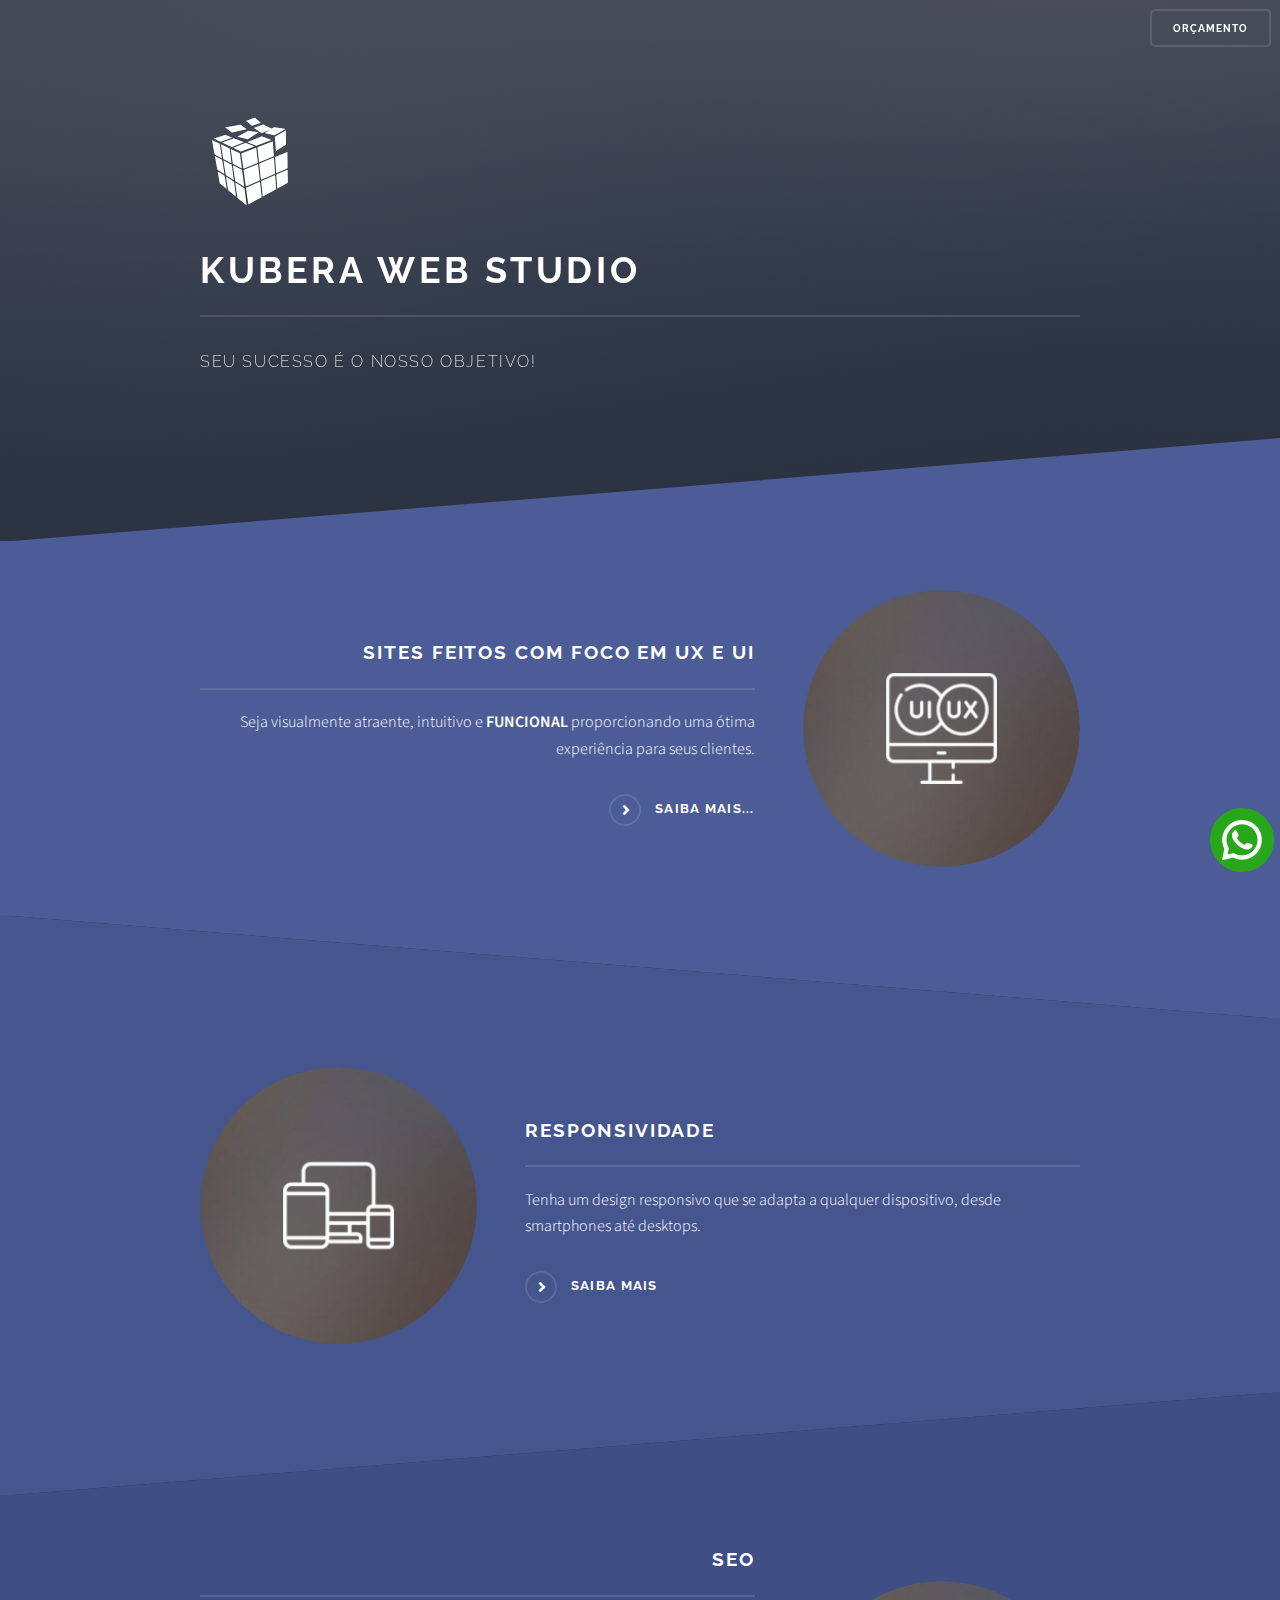
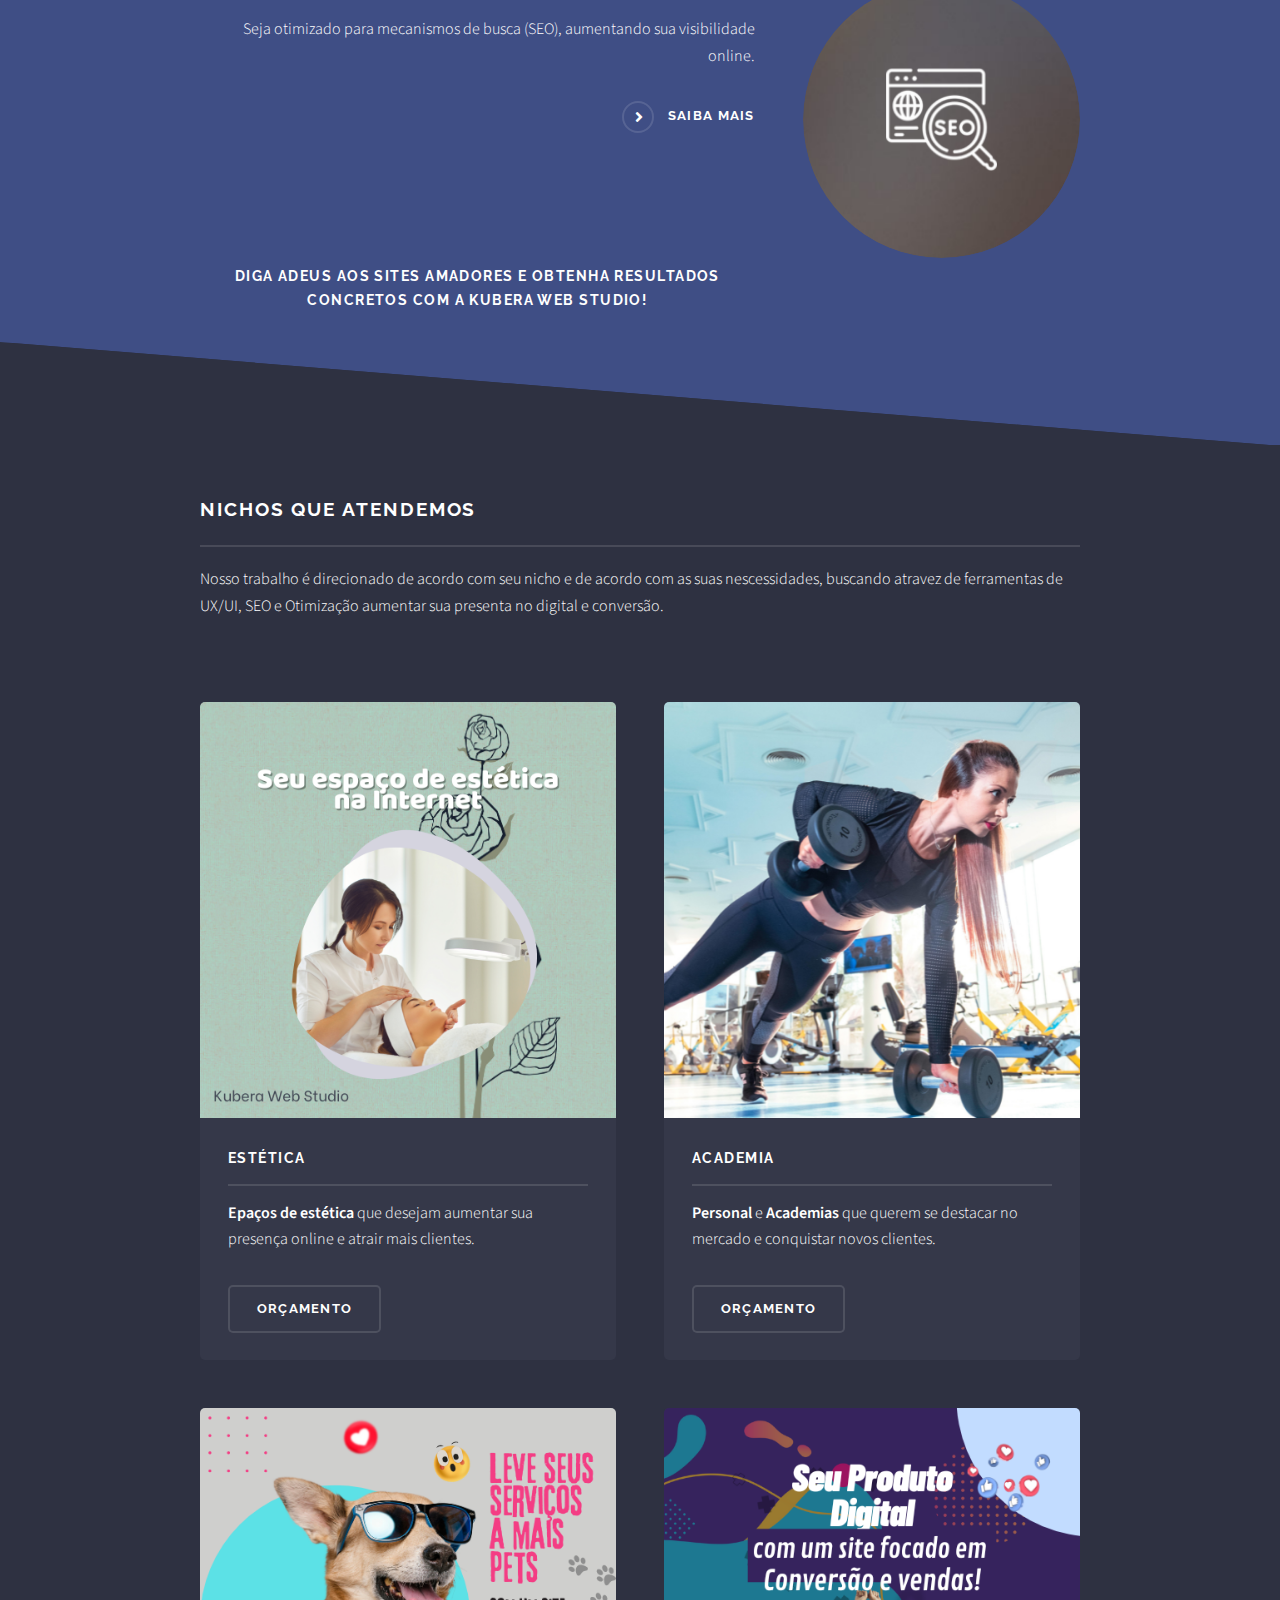
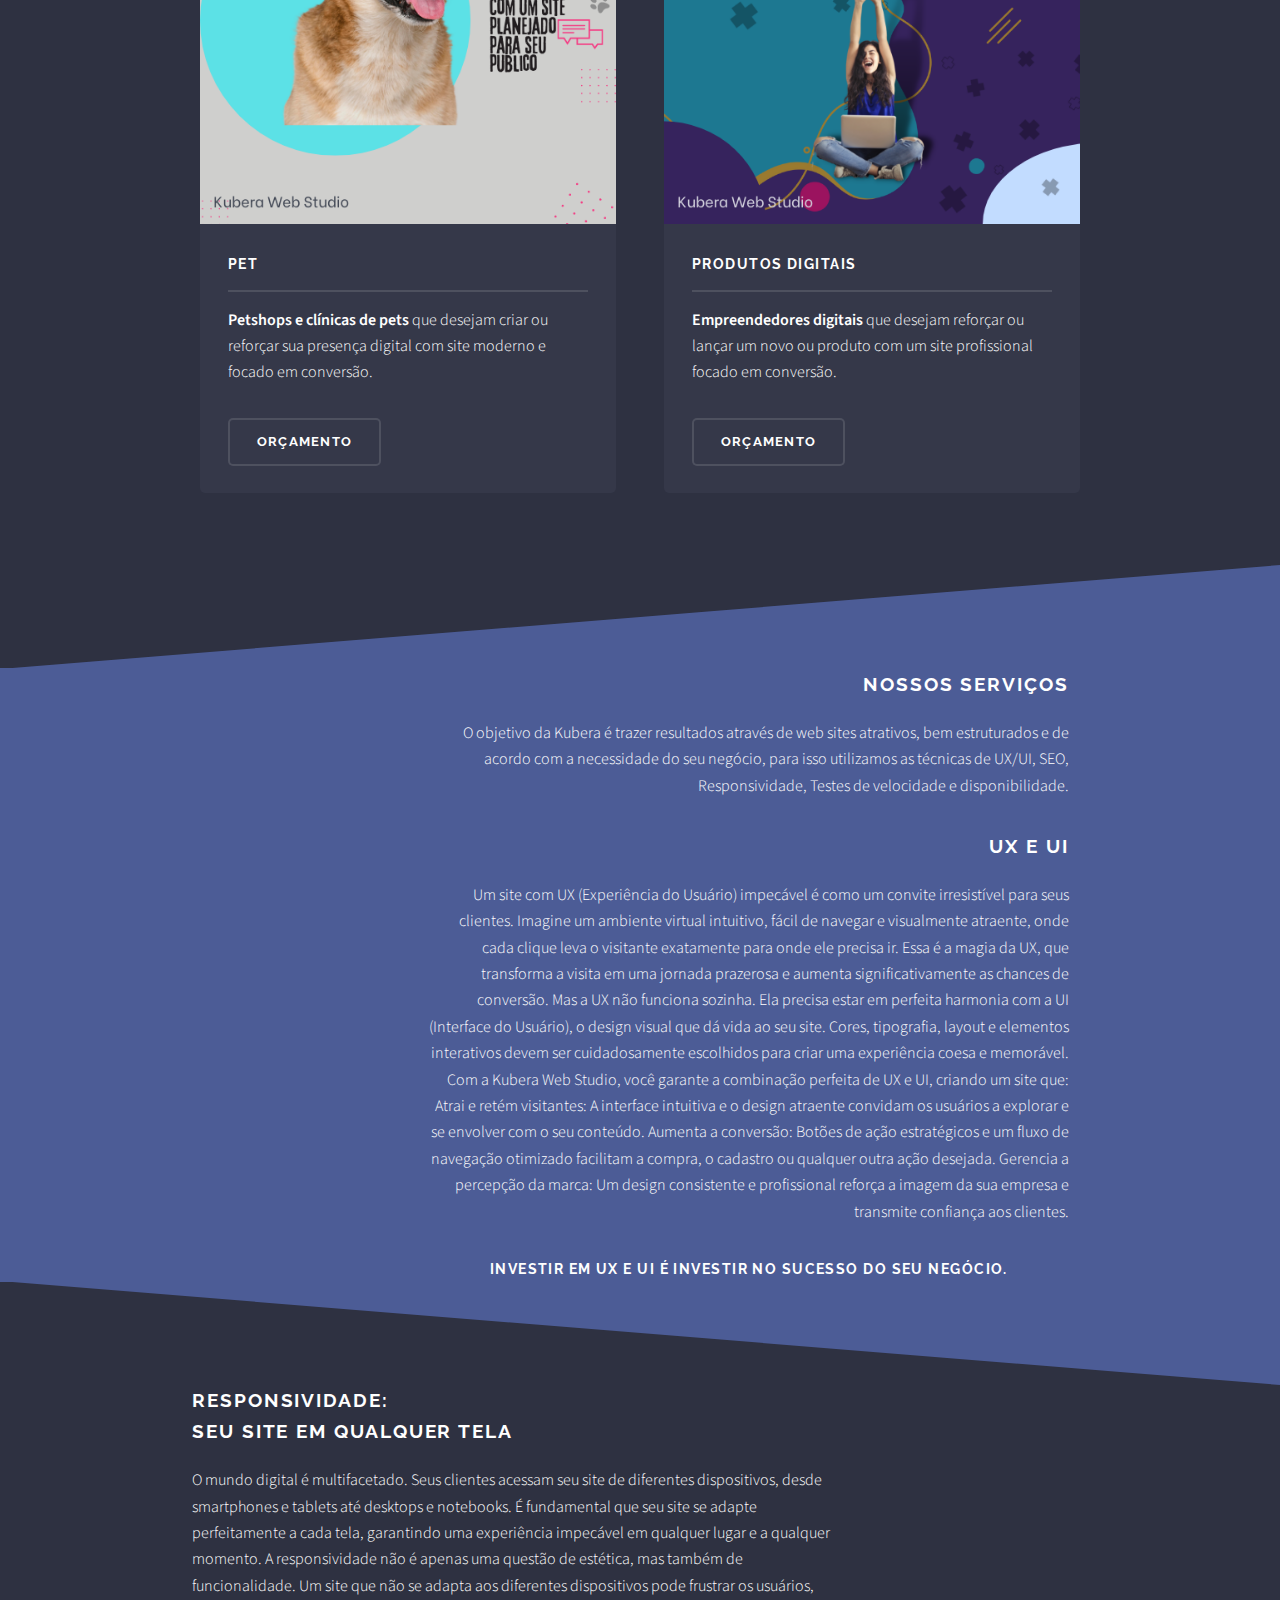
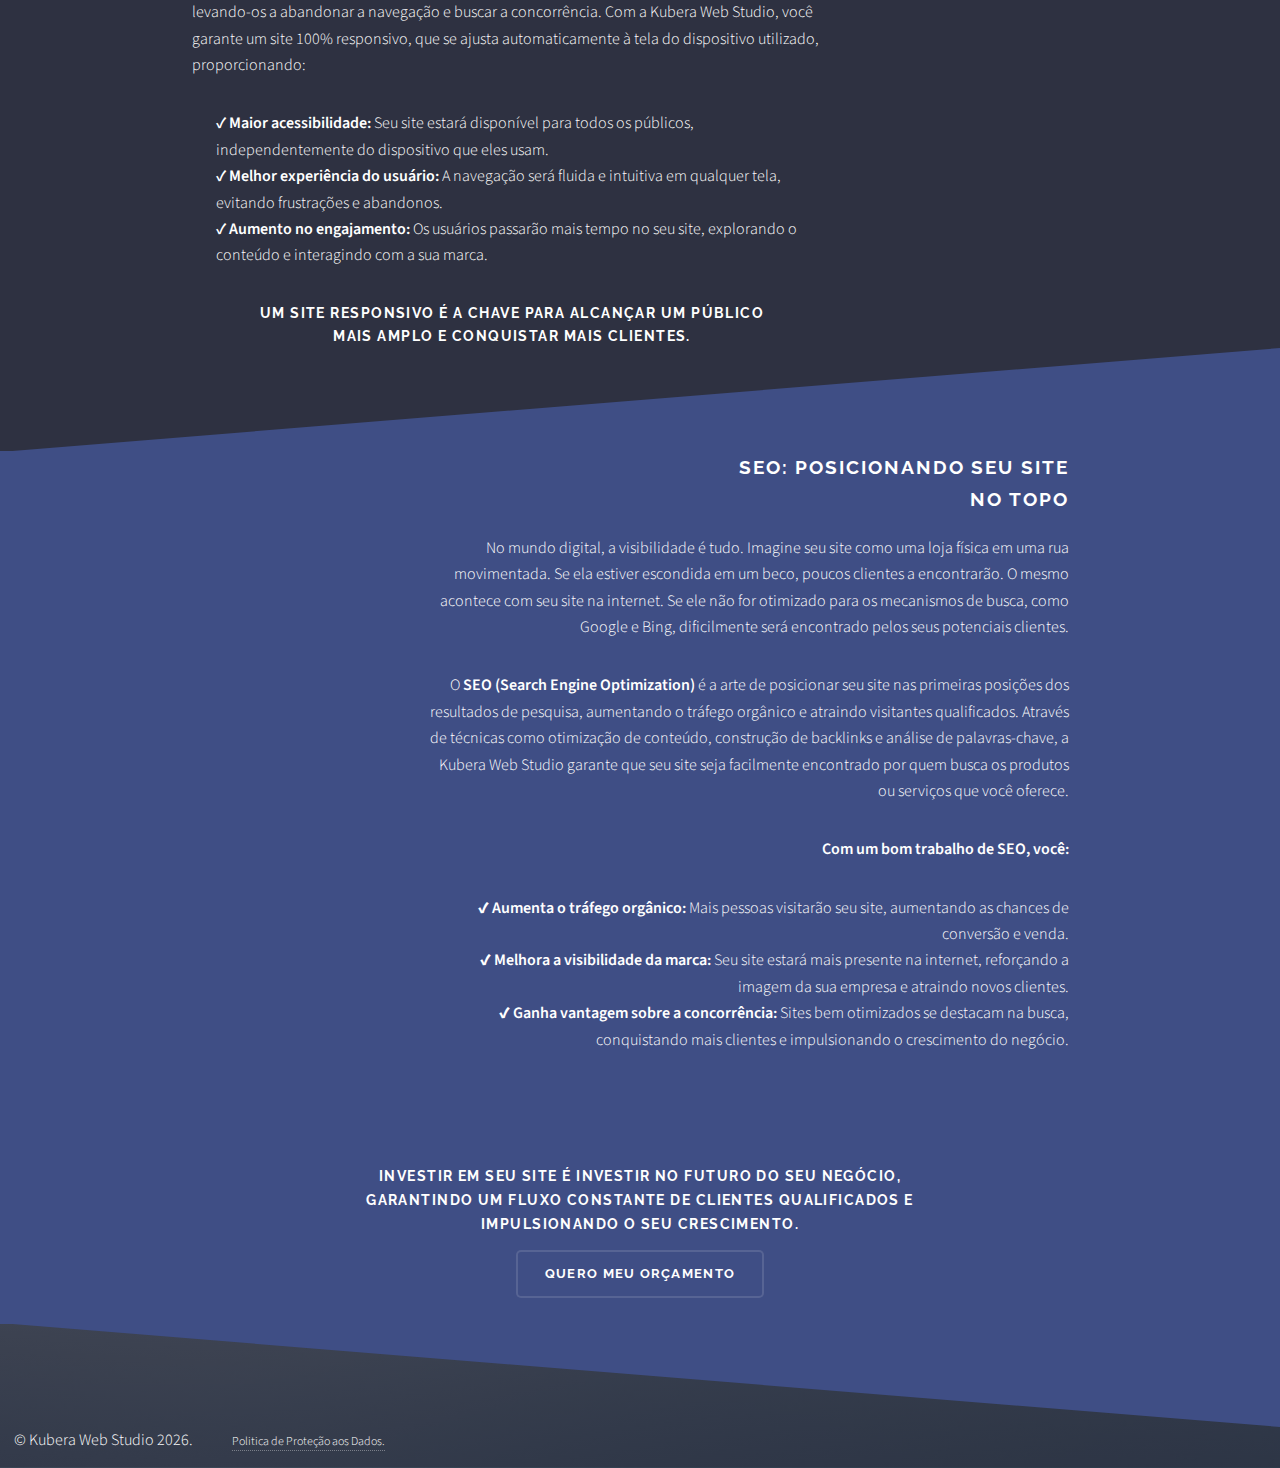
<file: index.html>
<!DOCTYPE html>
<html lang="pt-br">
	<head>
		<title>Kubera</title>
		<meta charset="utf-8" />
		
		<meta name="viewport" content="width=device-width, initial-scale=1, user-scalable=no" />
		<link rel="stylesheet" href="assets/css/main.css" />
		<noscript><link rel="stylesheet" href="assets/css/noscript.css" /></noscript>
		
		<!-- Script do Clarity -->
		<script type="text/javascript">
			(function(c,l,a,r,i,t,y){
				c[a]=c[a]||function(){(c[a].q=c[a].q||[]).push(arguments)};
				t=l.createElement(r);t.async=1;t.src="https://www.clarity.ms/tag/"+i;
				y=l.getElementsByTagName(r)[0];y.parentNode.insertBefore(t,y);
			})(window, document, "clarity", "script", "mnb1xntk7t");
		</script>
		
	</head>
	<body class="is-preload">

		<!-- Page Wrapper -->
		<div id="page-wrapper">

			<!-- Header -->
			<header id="header" class="alt">
				<h1><a href="index.html">Kubera Web Studio</a></h1>
				<nav>
					<button id="whatsapp-button-header" class="button-nav">Orçamento</button>
				</nav>
			</header>

			<!-- Banner -->
			<section id="banner">
				<div class="inner">
					<div class="logo">
						<img src="images/logo02-100px.png" alt="">
					</div>
					<h2>Kubera Web Studio</h2>
					<p>Seu sucesso é o nosso objetivo!</a></p>
				</div>
			</section>

			<!-- Wrapper -->
			<section id="wrapper">

				<!-- One -->
				<section id="one" class="wrapper spotlight style1">			
						<div class="inner">			
							<a href="#" class="image"><img src="images/UX UI.png" alt="" /></a>
							<div class="content">
								<h2 class="major">Sites feitos com foco em UX e UI</h2>
								<p>Seja visualmente atraente, intuitivo e <strong>FUNCIONAL</strong> proporcionando uma ótima experiência para seus clientes.</p>
								<a href="#uxui" class="special">Saiba mais...</a>
							</div>
						</div>
				</section>

				<!-- Two -->
				<section id="two" class="wrapper alt spotlight style2">
						<div class="inner">
							<a href="#" class="image"><img src="images/Responsive.png" alt="" /></a>
							<div class="content">
								<h2 class="major">Responsividade</h2>
								<p>Tenha um design responsivo que se adapta a qualquer dispositivo, desde smartphones até desktops.</p>
								<a href="#responsive" class="special">Saiba mais</a>
							</div>
						</div>
				</section>

				<!-- Three -->
				<section id="three" class="wrapper spotlight style3">
					<div class="inner">
						<a href="#" class="image"><img src="images/SEO.png" alt="" /></a>
						<div class="content">
							<h2 class="major">SEO</h2>
							<p>Seja otimizado para mecanismos de busca (SEO), aumentando sua visibilidade online.</p>
							<a href="#seo" class="special">Saiba mais</a>
							<br>
							<br>
							<br>
							<br>
							<h3 class="align-center">Diga adeus aos sites amadores e obtenha resultados concretos com a Kubera Web Studio!</h3>
						</div>						
					</section>

					<!-- Four -->
					<section id="four" class="wrapper alt style1">
						<div class="inner">
							<h2 class="major">Nichos que atendemos</h2>
							<p>Nosso trabalho é direcionado de acordo com seu nicho e de acordo com as suas nescessidades, buscando atravez de ferramentas de UX/UI, SEO e Otimização aumentar sua presenta no digital e conversão.</p>
							<br>		
							<section class="features">
								<article>
									<a href="#" class="image"><img src="images/banner de Nichos/estetica.png" alt="" /></a>
									<h3 class="major">Estética</h3>
									<p><strong>Epaços de estética</strong> que desejam aumentar sua presença online e atrair mais clientes.</p>
									<button id="whatsapp-btn-orcamento1" class="button actions">Orçamento</button>
								</article>
								<article>
									<a href="#" class="image"><img src="images/banner de Nichos/fit.png" alt="" /></a>
									<h3 class="major">Academia</h3>
									<p><strong>Personal</strong> e <strong>Academias</strong> que querem se destacar no mercado e conquistar novos clientes.</p>
									<button id="whatsapp-btn-orcamento2" class="button actions">Orçamento</button>
								</article>
								<article>
									<a href="#" class="image"><img src="images/banner de Nichos/Pet.png" alt="" /></a>
									<h3 class="major">Pet</h3>
									<p><strong>Petshops e clínicas de pets</strong> que desejam criar ou reforçar sua presença digital com site moderno e focado em conversão.</p>
									<button id="whatsapp-btn-orcamento3" class="button actions">Orçamento</button>
								</article>
								<article>
									<a href="#" class="image"><img src="images/banner de Nichos/digital.png" alt="" /></a>
									<h3 class="major">Produtos Digitais</h3>
									<p><strong>Empreendedores digitais</strong> que desejam reforçar ou lançar um novo ou produto com um site profissional focado em conversão.</p>
									<button id="whatsapp-btn-orcamento4" class="button actions">Orçamento</button>
								</article>
							</section>
						</div>
					</section>
			</section>

			<!-- Service -->
			<section class="wrapper spotlight box-service">
				<div class="box-service-text box-align-right">
					<h2 id="uxui" class="align-right">Nossos Serviços</h2>
					<p class="align-right">O objetivo da Kubera é trazer resultados através de web sites atrativos, bem estruturados e de acordo com a necessidade do seu negócio, para isso utilizamos as técnicas de UX/UI, SEO, Responsividade, Testes de velocidade e disponibilidade.
					</p>
				</div>
				<div class="box-service-text box-align-right">
					<h2 class="align-right">Ux e UI</h2>
					<p class="align-right">Um site com UX (Experiência do Usuário) impecável é como um convite irresistível para seus clientes. Imagine um ambiente virtual intuitivo, fácil de navegar e visualmente atraente, onde cada clique leva o visitante exatamente para onde ele precisa ir. Essa é a magia da UX, que transforma a visita em uma jornada prazerosa e aumenta significativamente as chances de conversão.
							Mas a UX não funciona sozinha. Ela precisa estar em perfeita harmonia com a UI (Interface do Usuário), o design visual que dá vida ao seu site. Cores, tipografia, layout e elementos interativos devem ser cuidadosamente escolhidos para criar uma experiência coesa e memorável.
							Com a Kubera Web Studio, você garante a combinação perfeita de UX e UI, criando um site que:
							Atrai e retém visitantes: A interface intuitiva e o design atraente convidam os usuários a explorar e se envolver com o seu conteúdo.
							Aumenta a conversão: Botões de ação estratégicos e um fluxo de navegação otimizado facilitam a compra, o cadastro ou qualquer outra ação desejada.
					Gerencia a percepção da marca: Um design consistente e profissional reforça a imagem da sua empresa e transmite confiança aos clientes.</p>
					<h3 class="align-center">Investir em UX e UI é investir no sucesso do seu negócio.</h3>
				</div>				
			</section>
			<section class="spotlight style3 box-service">
				<div class="box-service-text box-align-left">
					<h2 id="responsive">Responsividade: <br> Seu Site em Qualquer Tela</h2>
					<p>O mundo digital é multifacetado. Seus clientes acessam seu site de diferentes dispositivos, desde smartphones e tablets até desktops e notebooks. É fundamental que seu site se adapte perfeitamente a cada tela, garantindo uma experiência impecável em qualquer lugar e a qualquer momento.
					A responsividade não é apenas uma questão de estética, mas também de funcionalidade. Um site que não se adapta aos diferentes dispositivos pode frustrar os usuários, levando-os a abandonar a navegação e buscar a concorrência.
					Com a Kubera Web Studio, você garante um site 100% responsivo, que se ajusta automaticamente à tela do dispositivo utilizado, proporcionando:</p>
					<ul>
						<li>&#10004; <strong>Maior acessibilidade:</strong> Seu site estará disponível para todos os públicos, independentemente do dispositivo que eles usam.</li>
						<li>&#10004; <strong>Melhor experiência do usuário:</strong> A navegação será fluida e intuitiva em qualquer tela, evitando frustrações e abandonos.</li>
						<li>&#10004; <strong>Aumento no engajamento:</strong> Os usuários passarão mais tempo no seu site, explorando o conteúdo e interagindo com a sua marca.</li>
					</ul>
					<h3 class="align-center">Um site responsivo é a chave para alcançar um público <br> mais amplo e conquistar mais clientes.</h3>
				</div>
				
			</section>			
			<section class="wrapper spotlight style3 align-center">
				<div class="box-service box-service-text box-align-right">	
					<h2 id="seo" class="align-right">SEO: Posicionando Seu Site <br> no Topo</h2>
					<p class="align-right">No mundo digital, a visibilidade é tudo. Imagine seu site como uma loja física em uma rua movimentada. Se ela estiver escondida em um beco, poucos clientes a encontrarão. O mesmo acontece com seu site na internet. Se ele não for otimizado para os mecanismos de busca, como Google e Bing, dificilmente será encontrado pelos seus potenciais clientes.</p>
					<p class="align-right">O <strong>SEO (Search Engine Optimization)</strong> é a arte de posicionar seu site nas primeiras posições dos resultados de pesquisa, aumentando o tráfego orgânico e atraindo visitantes qualificados. Através de técnicas como otimização de conteúdo, construção de backlinks e análise de palavras-chave, a Kubera Web Studio garante que seu site seja facilmente encontrado por quem busca os produtos ou serviços que você oferece.</p>
					
					<p class="align-right"><strong>Com um bom trabalho de SEO, você:</strong></p>

					<ul class="align-right">
						<li><strong>&#10004; Aumenta o tráfego orgânico:</strong> Mais pessoas visitarão seu site, aumentando as chances de conversão e venda.</li>
						<li><strong>&#10004; Melhora a visibilidade da marca:</strong> Seu site estará mais presente na internet, reforçando a imagem da sua empresa e atraindo novos clientes.</li>
						<li><strong>&#10004; Ganha vantagem sobre a concorrência:</strong> Sites bem otimizados se destacam na busca, conquistando mais clientes e impulsionando o crescimento do negócio.</li>
					</ul>
				</div>
				
				<br><br><br>

				<div>
					<h3 class="align-center">Investir em SEU SITE é investir no futuro do seu negócio, <br> garantindo um fluxo constante de clientes qualificados e <br> impulsionando o seu crescimento.</h3>

					<button id="whatsapp-button-orcamento-footer">Quero meu orçamento</button>
				</div>

			</section>

			<!-- Btn flutuante do whatsapp -->
			<div class="whatsapp-button">
				<img src="images/whatsapp.png" id="whatsapp-button-float" alt="Botão do whatsapp" />
			</div>

			<!-- Footer -->
			<footer id="footer" >
				<span>&copy; Kubera Web Studio 2026.</span>
				<span class="pol"><a href="politica.html" target="_blank">Politica de Proteção aos Dados.</a></span>
			</footer>
		</div>
		<!-- Scripts -->
		<script src="assets/js/jquery.min.js"></script>
		<script src="assets/js/jquery.scrollex.min.js"></script>
		<script src="assets/js/browser.min.js"></script>
		<script src="assets/js/breakpoints.min.js"></script>
		<script src="assets/js/util.js"></script>
		<script src="assets/js/main.js"></script>
		<script src="assets/js/button-whatsapp.js"></script>

	</body>
</html>
</file>
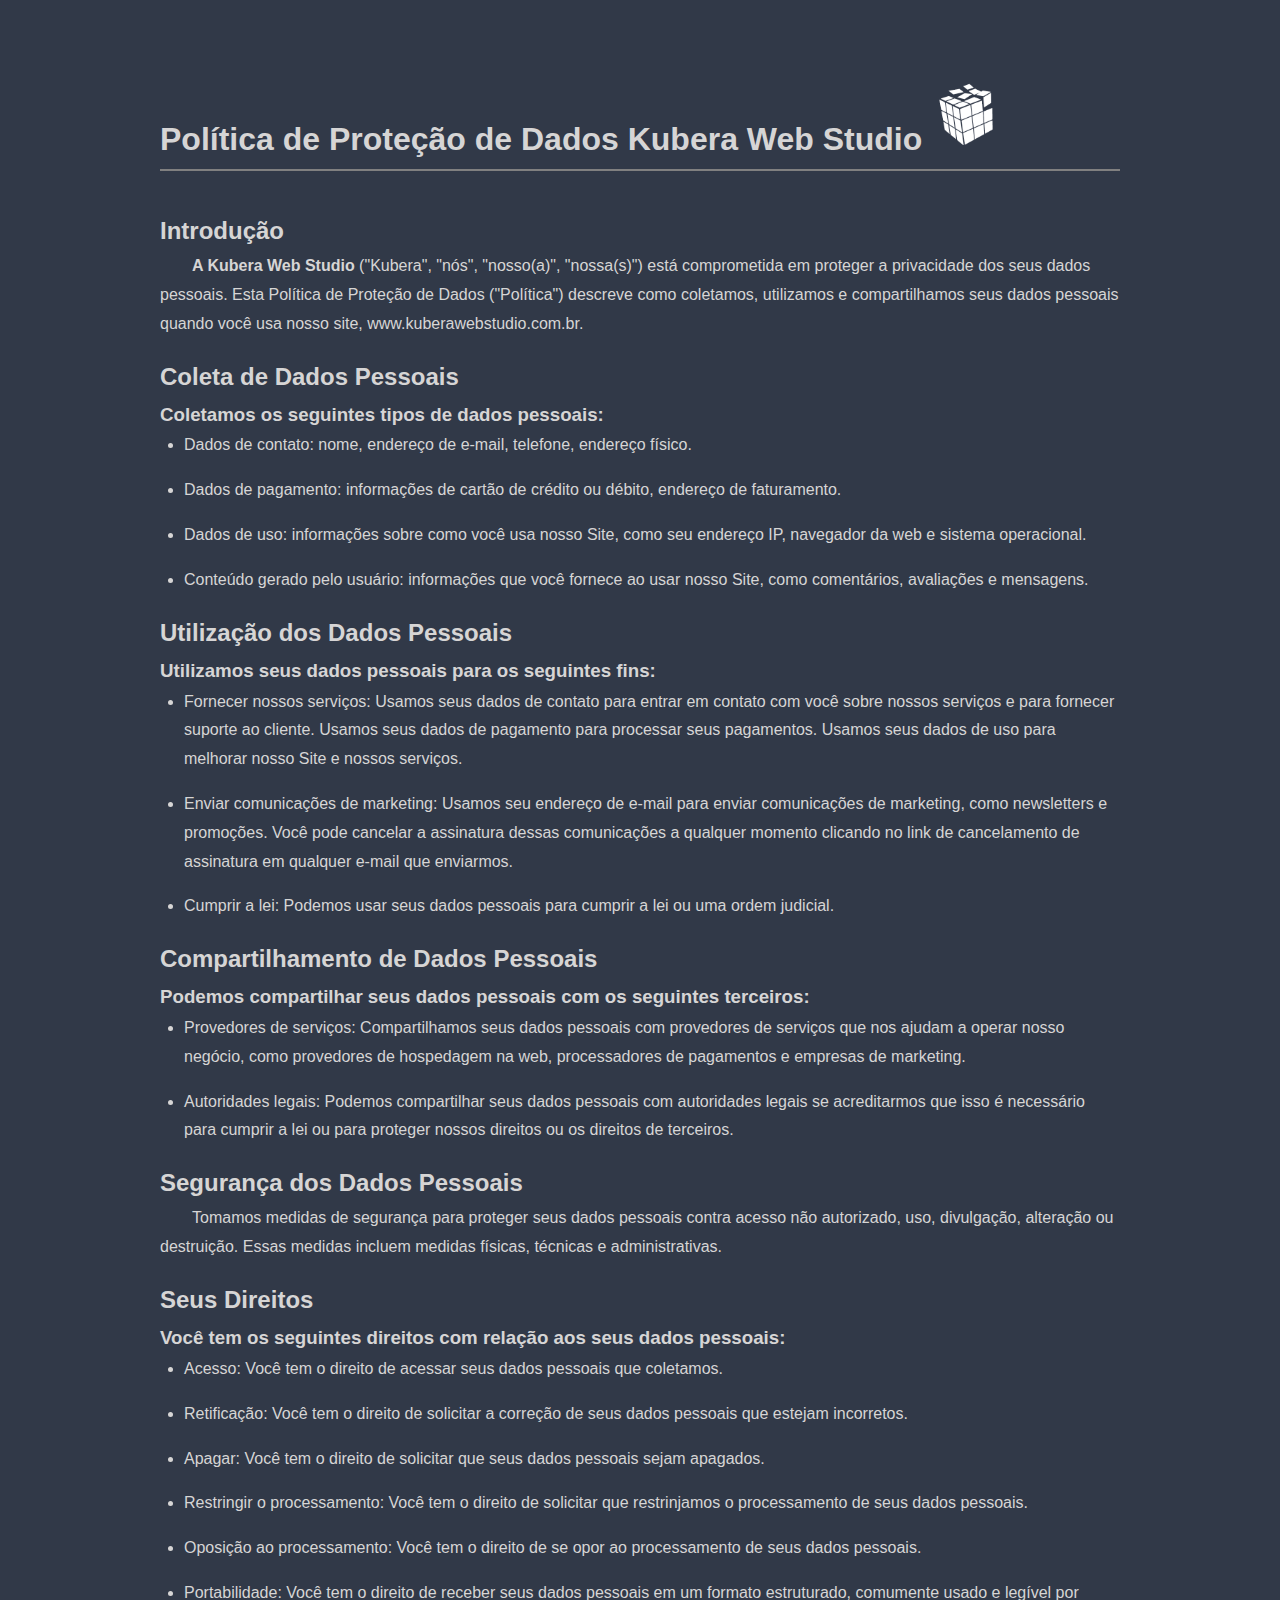
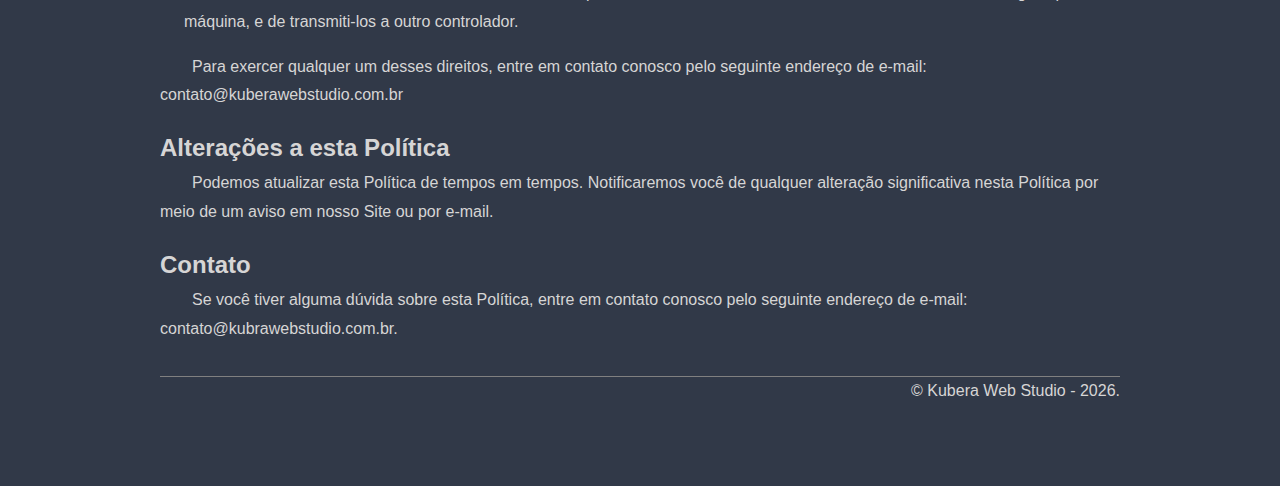
<file: politica.html>
<!DOCTYPE html>
<html lang="pt-br">
<head>
    <meta charset="UTF-8">
    <meta name="viewport" content="width=device-width, initial-scale=1.0">
    <title>Politica de Privacidade - Kubera</title>
    <style>
        * {
            padding: 0;
            margin: 0;
            line-height: 1.8em;
        }

        body {
            display: flex;
            justify-content: center;
            background-color: #313948;
            font-family: 'Arial', sans-serif;
            color:  #d6d5d5;
        }

        main {
            max-width: 75%;
            padding: 5em;
            
            font-size: 16px;
        }

        h1 {
            border-bottom: 2px solid gray;
            margin-bottom: 1.2em;
        }

        p{
            text-indent: 2em;
        }

        p, ul {
            margin-bottom: 1em;
        }

        li {
            margin-left: 1.5em;
            margin-bottom: 1em;
        }

        img {
            width: 70px;
        }

        footer {
            text-align: right;
            border-top: 1px solid gray ;
            margin-top: 2em;

        }

    </style>
</head>
<body>
    <main>
        <header>
            <h1>
                Política de Proteção de Dados Kubera Web Studio
                <a href="http://www.kuberawebstudio.com.br"><img src="images/logo02-100px.png" alt=""></a>
            </h1>
            
        </header>
        
        <h2>Introdução</h2>
        <p><strong>A Kubera Web Studio</strong> ("Kubera", "nós", "nosso(a)", "nossa(s)") está comprometida em proteger a privacidade dos seus dados pessoais. Esta Política de Proteção de Dados ("Política") descreve como coletamos, utilizamos e compartilhamos seus dados pessoais quando você usa nosso site, www.kuberawebstudio.com.br.</p>

        <h2>Coleta de Dados Pessoais</h2>
            
            <ul>
                <h3>
                    Coletamos os seguintes tipos de dados pessoais:
                </h3>
                <li>Dados de contato: nome, endereço de e-mail, telefone, endereço físico.</li>
                <li>Dados de pagamento: informações de cartão de crédito ou débito, endereço de faturamento.</li>
                <li>Dados de uso: informações sobre como você usa nosso Site, como seu endereço IP, navegador da web e sistema operacional.</li>
                <li>Conteúdo gerado pelo usuário: informações que você fornece ao usar nosso Site, como comentários, avaliações e mensagens.</li>
            </ul>
        
        <h2>Utilização dos Dados Pessoais</h2>
            
            <ul>
                <h3>
                    Utilizamos seus dados pessoais para os seguintes fins:
                </h3>
                <li>Fornecer nossos serviços: Usamos seus dados de contato para entrar em contato com você sobre nossos serviços e para fornecer suporte ao cliente. Usamos seus dados de pagamento para processar seus pagamentos. Usamos seus dados de uso para melhorar nosso Site e nossos serviços.</li>
                <li>Enviar comunicações de marketing: Usamos seu endereço de e-mail para enviar comunicações de marketing, como newsletters e promoções. Você pode cancelar a assinatura dessas comunicações a qualquer momento clicando no link de cancelamento de assinatura em qualquer e-mail que enviarmos.</li>
                <li>Cumprir a lei: Podemos usar seus dados pessoais para cumprir a lei ou uma ordem judicial.</li>
            </ul>
        
        <h2>Compartilhamento de Dados Pessoais</h2>
        <ul>
            <h3>Podemos compartilhar seus dados pessoais com os seguintes terceiros:</h3>
            <li>Provedores de serviços: Compartilhamos seus dados pessoais com provedores de serviços que nos ajudam a operar nosso negócio, como
                provedores de hospedagem na web, processadores de pagamentos e empresas de marketing.</li>
            <li>Autoridades legais: Podemos compartilhar seus dados pessoais com autoridades legais se acreditarmos que isso é necessário para cumprir a lei ou para proteger nossos direitos ou os direitos de terceiros.</li>
        </ul>
        <h2>Segurança dos Dados Pessoais</h2>
        <p>Tomamos medidas de segurança para proteger seus dados pessoais contra acesso não autorizado, uso, divulgação, alteração ou destruição. Essas medidas incluem medidas físicas, técnicas e administrativas.</p>

        <h2>Seus Direitos</h2>

        <ul>
            <h3>Você tem os seguintes direitos com relação aos seus dados pessoais:</h3>
            <li>Acesso: Você tem o direito de acessar seus dados pessoais que coletamos.</li>
            <li>Retificação: Você tem o direito de solicitar a correção de seus dados pessoais que estejam incorretos.</li>
            <li>Apagar: Você tem o direito de solicitar que seus dados pessoais sejam apagados.</li>
            <li>Restringir o processamento: Você tem o direito de solicitar que restrinjamos o processamento de seus dados pessoais.</li>
            <li>Oposição ao processamento: Você tem o direito de se opor ao processamento de seus dados pessoais.</li>
            <li>Portabilidade: Você tem o direito de receber seus dados pessoais em um formato estruturado, comumente usado e legível por máquina, e de transmiti-los a outro controlador.</li>
        </ul>
        <p>Para exercer qualquer um desses direitos, entre em contato conosco pelo seguinte endereço de e-mail: contato@kuberawebstudio.com.br</p>

        <h2>Alterações a esta Política</h2>

        <p>Podemos atualizar esta Política de tempos em tempos. Notificaremos você de qualquer alteração significativa nesta Política por meio de um aviso em nosso Site ou por e-mail.</p>

        <h2>Contato</h2>

        <p>
            Se você tiver alguma dúvida sobre esta Política, entre em contato conosco pelo seguinte endereço de e-mail: contato@kubrawebstudio.com.br.
        </p>
        <footer>&copy; Kubera Web Studio - 2026.</footer>
    </main>
    
</body>
</html>
</file>
<file: assets/css/noscript.css>
/* Banner */

	body.is-preload #banner .logo {
		-moz-transform: none;
		-webkit-transform: none;
		-ms-transform: none;
		transform: none;
		opacity: 1;
	}

	body.is-preload #banner h2 {
		opacity: 1;
		-moz-transform: none;
		-webkit-transform: none;
		-ms-transform: none;
		transform: none;
		-moz-filter: none;
		-webkit-filter: none;
		-ms-filter: none;
		filter: none;
	}

	body.is-preload #banner p {
		opacity: 01;
		-moz-transform: none;
		-webkit-transform: none;
		-ms-transform: none;
		transform: none;
		-moz-filter: none;
		-webkit-filter: none;
		-ms-filter: none;
		filter: none;
	}
</file>
<file: assets/css/main.css>
@import url(fontawesome-all.min.css);
@import url("https://fonts.googleapis.com/css?family=Raleway:200,700|Source+Sans+Pro:300,600,300italic,600italic");

/*
	Solid State by HTML5 UP
	html5up.net | @ajlkn
	Free for personal and commercial use under the CCA 3.0 license (html5up.net/license)
*/

html,
body,
div,
span,
applet,
object,
iframe,
h1,
h2,
h3,
h4,
h5,
h6,
p,
blockquote,
pre,
a,
abbr,
acronym,
address,
big,
cite,
code,
del,
dfn,
em,
img,
ins,
kbd,
q,
s,
samp,
small,
strike,
strong,
sub,
sup,
tt,
var,
b,
u,
i,
center,
dl,
dt,
dd,
ol,
ul,
li,
fieldset,
form,
label,
legend,
table,
caption,
tbody,
tfoot,
thead,
tr,
th,
td,
article,
aside,
canvas,
details,
embed,
figure,
figcaption,
footer,
header,
hgroup,
menu,
nav,
output,
ruby,
section,
summary,
time,
mark,
audio,
video {
  margin: 0;
  padding: 0;
  border: 0;
  font-size: 100%;
  font: inherit;
  vertical-align: baseline;
}

footer {
  padding: 0.875em;
}

article,
aside,
details,
figcaption,
figure,
footer,
header,
hgroup,
menu,
nav,
section {
  display: block;
}

body {
  line-height: 1;
}

ol,
ul {
  list-style: none;
}

blockquote,
q {
  quotes: none;
}

blockquote:before,
blockquote:after,
q:before,
q:after {
  content: "";
  content: none;
}

table {
  border-collapse: collapse;
  border-spacing: 0;
}

body {
  -webkit-text-size-adjust: none;
}

mark {
  background-color: transparent;
  color: inherit;
}

input::-moz-focus-inner {
  border: 0;
  padding: 0;
}

input,
select,
textarea {
  -moz-appearance: none;
  -webkit-appearance: none;
  -ms-appearance: none;
  appearance: none;
}

/* Basic */

@-ms-viewport {
  width: device-width;
}

body {
  -ms-overflow-style: scrollbar;
}

@media screen and (max-width: 480px) {
  html,
  body {
    min-width: 320px;
  }
}

html {
  box-sizing: border-box;
}

*,
*:before,
*:after {
  box-sizing: inherit;
}

body {
  background-color: #2e3141;
  background-image: linear-gradient(
      to top,
      rgba(46, 49, 65, 0.8),
      rgba(46, 49, 65, 0.8)
    ),
    url("../../images/bg.jpg");
  background-size: auto, cover;
  background-attachment: fixed, fixed;
  background-position: center, center;
}

body.is-preload *,
body.is-preload *:before,
body.is-preload *:after {
  -moz-animation: none !important;
  -webkit-animation: none !important;
  -ms-animation: none !important;
  animation: none !important;
  -moz-transition: none !important;
  -webkit-transition: none !important;
  -ms-transition: none !important;
  transition: none !important;
}

/* Type */

body,
input,
select,
textarea {
  color: #ffffff;
  font-family: "Source Sans Pro", Helvetica, sans-serif;
  font-size: 16.5pt;
  font-weight: 300;
  line-height: 1.65;
}

@media screen and (max-width: 1680px) {
  body,
  input,
  select,
  textarea {
    font-size: 13pt;
  }
}

@media screen and (max-width: 1280px) {
  body,
  input,
  select,
  textarea {
    font-size: 12pt;
  }
}

@media screen and (max-width: 980px) {
  body,
  input,
  select,
  textarea {
    font-size: 12pt;
  }
}

@media screen and (max-width: 736px) {
  body,
  input,
  select,
  textarea {
    font-size: 12pt;
  }
}

@media screen and (max-width: 480px) {
  body,
  input,
  select,
  textarea {
    font-size: 12pt;
  }
}

a {
  -moz-transition: color 0.2s ease-in-out, border-bottom-color 0.2s ease-in-out;
  -webkit-transition: color 0.2s ease-in-out,
    border-bottom-color 0.2s ease-in-out;
  -ms-transition: color 0.2s ease-in-out, border-bottom-color 0.2s ease-in-out;
  transition: color 0.2s ease-in-out, border-bottom-color 0.2s ease-in-out;
  border-bottom: dotted 1px rgba(255, 255, 255, 0.35);
  color: #ffffff;
  text-decoration: none;
}

a:hover {
  border-bottom-color: transparent;
  color: #ffffff !important;
}

a.special:not(.button) {
  text-decoration: none;
  border-bottom: 0;
  display: block;
  font-family: Raleway, Helvetica, sans-serif;
  font-size: 0.8em;
  font-weight: 700;
  letter-spacing: 0.1em;
  margin: 0 0 2em 0;
  text-transform: uppercase;
}

a.special:not(.button):before {
  -moz-osx-font-smoothing: grayscale;
  -webkit-font-smoothing: antialiased;
  display: inline-block;
  font-style: normal;
  font-variant: normal;
  text-rendering: auto;
  line-height: 1;
  text-transform: none !important;
  font-family: "Font Awesome 5 Free";
  font-weight: 900;
}

a.special:not(.button):before {
  -moz-transition: background-color 0.2s ease-in-out;
  -webkit-transition: background-color 0.2s ease-in-out;
  -ms-transition: background-color 0.2s ease-in-out;
  transition: background-color 0.2s ease-in-out;
  border-radius: 100%;
  border: solid 2px rgba(255, 255, 255, 0.125);
  content: "\f105";
  display: inline-block;
  font-size: 1.25em;
  height: 2em;
  line-height: 1.75em;
  margin-right: 0.85em;
  text-align: center;
  text-indent: 0.15em;
  vertical-align: middle;
  width: 2em;
}

a.special:not(.button):hover:before {
  background-color: rgba(255, 255, 255, 0.025);
}

a.special:not(.button):active:before {
  background-color: rgba(255, 255, 255, 0.075);
}

strong,
b {
  color: #ffffff;
  font-weight: 600;
}

em,
i {
  font-style: italic;
}

p {
  margin: 0 0 2em 0;
}

h1,
h2,
h3,
h4,
h5,
h6 {
  color: #ffffff;
  font-family: Raleway, Helvetica, sans-serif;
  font-weight: 700;
  letter-spacing: 0.1em;
  margin: 0 0 1em 0;
  text-transform: uppercase;
}

h1 a,
h2 a,
h3 a,
h4 a,
h5 a,
h6 a {
  color: inherit;
  text-decoration: none;
  border-bottom: 0;
}

h1 span,
h2 span,
h3 span,
h4 span,
h5 span,
h6 span {
  font-weight: 200;
}

h1.major,
h2.major,
h3.major,
h4.major,
h5.major,
h6.major {
  padding-bottom: 1em;
  border-bottom: solid 2px rgba(255, 255, 255, 0.125);
}

h2 {
  font-size: 1.2em;
}

h3 {
  font-size: 0.9em;
}

h3.align-center {
  text-align: center;
}

h4 {
  font-size: 0.7em;
}

h5 {
  font-size: 0.7em;
}

h6 {
  font-size: 0.7em;
}

@media screen and (max-width: 736px) {
  h2 {
    font-size: 1em;
  }

  h3 {
    font-size: 0.8em;
  }
}

sub {
  font-size: 0.8em;
  position: relative;
  top: 0.5em;
}

sup {
  font-size: 0.8em;
  position: relative;
  top: -0.5em;
}

blockquote {
  border-left: solid 4px rgba(255, 255, 255, 0.125);
  font-style: italic;
  margin: 0 0 2em 0;
  padding: 0.5em 0 0.5em 2em;
}

code {
  background: rgba(255, 255, 255, 0.025);
  border-radius: 5px;
  border: solid 2px rgba(255, 255, 255, 0.125);
  font-family: "Courier New", monospace;
  font-size: 0.9em;
  margin: 0 0.25em;
  padding: 0.25em 0.65em;
}

pre {
  -webkit-overflow-scrolling: touch;
  font-family: "Courier New", monospace;
  font-size: 0.9em;
  margin: 0 0 2em 0;
}

pre code {
  display: block;
  line-height: 1.75em;
  padding: 1em 1.5em;
  overflow-x: auto;
}

hr {
  border: 0;
  border-bottom: solid 2px rgba(255, 255, 255, 0.125);
  margin: 2.5em 0;
}

hr.major {
  margin: 4em 0;
}

.align-left {
  text-align: left;
}

.align-center {
  text-align: center;
}

.align-right {
  text-align: right;
}

/* Row */

.row {
  display: flex;
  flex-wrap: wrap;
  box-sizing: border-box;
  align-items: stretch;
}

.row > * {
  box-sizing: border-box;
}

.row.gtr-uniform > * > :last-child {
  margin-bottom: 0;
}

.row.aln-left {
  justify-content: flex-start;
}

.row.aln-center {
  justify-content: center;
}

.row.aln-right {
  justify-content: flex-end;
}

.row.aln-top {
  align-items: flex-start;
}

.row.aln-middle {
  align-items: center;
}

.row.aln-bottom {
  align-items: flex-end;
}

.row > .imp {
  order: -1;
}

.row > .col-1 {
  width: 8.33333%;
}

.row > .off-1 {
  margin-left: 8.33333%;
}

.row > .col-2 {
  width: 16.66667%;
}

.row > .off-2 {
  margin-left: 16.66667%;
}

.row > .col-3 {
  width: 25%;
}

.row > .off-3 {
  margin-left: 25%;
}

.row > .col-4 {
  width: 33.33333%;
}

.row > .off-4 {
  margin-left: 33.33333%;
}

.row > .col-5 {
  width: 41.66667%;
}

.row > .off-5 {
  margin-left: 41.66667%;
}

.row > .col-6 {
  width: 50%;
}

.row > .off-6 {
  margin-left: 50%;
}

.row > .col-7 {
  width: 58.33333%;
}

.row > .off-7 {
  margin-left: 58.33333%;
}

.row > .col-8 {
  width: 66.66667%;
}

.row > .off-8 {
  margin-left: 66.66667%;
}

.row > .col-9 {
  width: 75%;
}

.row > .off-9 {
  margin-left: 75%;
}

.row > .col-10 {
  width: 83.33333%;
}

.row > .off-10 {
  margin-left: 83.33333%;
}

.row > .col-11 {
  width: 91.66667%;
}

.row > .off-11 {
  margin-left: 91.66667%;
}

.row > .col-12 {
  width: 100%;
}

.row > .off-12 {
  margin-left: 100%;
}

.row.gtr-0 {
  margin-top: 0;
  margin-left: 0em;
}

.row.gtr-0 > * {
  padding: 0 0 0 0em;
}

.row.gtr-0.gtr-uniform {
  margin-top: 0em;
}

.row.gtr-0.gtr-uniform > * {
  padding-top: 0em;
}

.row.gtr-25 {
  margin-top: 0;
  margin-left: -0.4375em;
}

.row.gtr-25 > * {
  padding: 0 0 0 0.4375em;
}

.row.gtr-25.gtr-uniform {
  margin-top: -0.4375em;
}

.row.gtr-25.gtr-uniform > * {
  padding-top: 0.4375em;
}

.row.gtr-50 {
  margin-top: 0;
  margin-left: -0.875em;
}

.row.gtr-50 > * {
  padding: 0 0 0 0.875em;
}

.row.gtr-50.gtr-uniform {
  margin-top: -0.875em;
}

.row.gtr-50.gtr-uniform > * {
  padding-top: 0.875em;
}

.row {
  margin-top: 0;
  margin-left: -1.75em;
}

.row > * {
  padding: 0 0 0 1.75em;
}

.row.gtr-uniform {
  margin-top: -1.75em;
}

.row.gtr-uniform > * {
  padding-top: 1.75em;
}

.row.gtr-150 {
  margin-top: 0;
  margin-left: -2.625em;
}

.row.gtr-150 > * {
  padding: 0 0 0 2.625em;
}

.row.gtr-150.gtr-uniform {
  margin-top: -2.625em;
}

.row.gtr-150.gtr-uniform > * {
  padding-top: 2.625em;
}

.row.gtr-200 {
  margin-top: 0;
  margin-left: -3.5em;
}

.row.gtr-200 > * {
  padding: 0 0 0 3.5em;
}

.row.gtr-200.gtr-uniform {
  margin-top: -3.5em;
}

.row.gtr-200.gtr-uniform > * {
  padding-top: 3.5em;
}

@media screen and (max-width: 1680px) {
  .row {
    display: flex;
    flex-wrap: wrap;
    box-sizing: border-box;
    align-items: stretch;
  }

  .row > * {
    box-sizing: border-box;
  }

  .row.gtr-uniform > * > :last-child {
    margin-bottom: 0;
  }

  .row.aln-left {
    justify-content: flex-start;
  }

  .row.aln-center {
    justify-content: center;
  }

  .row.aln-right {
    justify-content: flex-end;
  }

  .row.aln-top {
    align-items: flex-start;
  }

  .row.aln-middle {
    align-items: center;
  }

  .row.aln-bottom {
    align-items: flex-end;
  }

  .row > .imp-xlarge {
    order: -1;
  }

  .row > .col-1-xlarge {
    width: 8.33333%;
  }

  .row > .off-1-xlarge {
    margin-left: 8.33333%;
  }

  .row > .col-2-xlarge {
    width: 16.66667%;
  }

  .row > .off-2-xlarge {
    margin-left: 16.66667%;
  }

  .row > .col-3-xlarge {
    width: 25%;
  }

  .row > .off-3-xlarge {
    margin-left: 25%;
  }

  .row > .col-4-xlarge {
    width: 33.33333%;
  }

  .row > .off-4-xlarge {
    margin-left: 33.33333%;
  }

  .row > .col-5-xlarge {
    width: 41.66667%;
  }

  .row > .off-5-xlarge {
    margin-left: 41.66667%;
  }

  .row > .col-6-xlarge {
    width: 50%;
  }

  .row > .off-6-xlarge {
    margin-left: 50%;
  }

  .row > .col-7-xlarge {
    width: 58.33333%;
  }

  .row > .off-7-xlarge {
    margin-left: 58.33333%;
  }

  .row > .col-8-xlarge {
    width: 66.66667%;
  }

  .row > .off-8-xlarge {
    margin-left: 66.66667%;
  }

  .row > .col-9-xlarge {
    width: 75%;
  }

  .row > .off-9-xlarge {
    margin-left: 75%;
  }

  .row > .col-10-xlarge {
    width: 83.33333%;
  }

  .row > .off-10-xlarge {
    margin-left: 83.33333%;
  }

  .row > .col-11-xlarge {
    width: 91.66667%;
  }

  .row > .off-11-xlarge {
    margin-left: 91.66667%;
  }

  .row > .col-12-xlarge {
    width: 100%;
  }

  .row > .off-12-xlarge {
    margin-left: 100%;
  }

  .row.gtr-0 {
    margin-top: 0;
    margin-left: 0em;
  }

  .row.gtr-0 > * {
    padding: 0 0 0 0em;
  }

  .row.gtr-0.gtr-uniform {
    margin-top: 0em;
  }

  .row.gtr-0.gtr-uniform > * {
    padding-top: 0em;
  }

  .row.gtr-25 {
    margin-top: 0;
    margin-left: -0.4375em;
  }

  .row.gtr-25 > * {
    padding: 0 0 0 0.4375em;
  }

  .row.gtr-25.gtr-uniform {
    margin-top: -0.4375em;
  }

  .row.gtr-25.gtr-uniform > * {
    padding-top: 0.4375em;
  }

  .row.gtr-50 {
    margin-top: 0;
    margin-left: -0.875em;
  }

  .row.gtr-50 > * {
    padding: 0 0 0 0.875em;
  }

  .row.gtr-50.gtr-uniform {
    margin-top: -0.875em;
  }

  .row.gtr-50.gtr-uniform > * {
    padding-top: 0.875em;
  }

  .row {
    margin-top: 0;
    margin-left: -1.75em;
  }

  .row > * {
    padding: 0 0 0 1.75em;
  }

  .row.gtr-uniform {
    margin-top: -1.75em;
  }

  .row.gtr-uniform > * {
    padding-top: 1.75em;
  }

  .row.gtr-150 {
    margin-top: 0;
    margin-left: -2.625em;
  }

  .row.gtr-150 > * {
    padding: 0 0 0 2.625em;
  }

  .row.gtr-150.gtr-uniform {
    margin-top: -2.625em;
  }

  .row.gtr-150.gtr-uniform > * {
    padding-top: 2.625em;
  }

  .row.gtr-200 {
    margin-top: 0;
    margin-left: -3.5em;
  }

  .row.gtr-200 > * {
    padding: 0 0 0 3.5em;
  }

  .row.gtr-200.gtr-uniform {
    margin-top: -3.5em;
  }

  .row.gtr-200.gtr-uniform > * {
    padding-top: 3.5em;
  }
}

@media screen and (max-width: 1280px) {
  .row {
    display: flex;
    flex-wrap: wrap;
    box-sizing: border-box;
    align-items: stretch;
  }

  .row > * {
    box-sizing: border-box;
  }

  .row.gtr-uniform > * > :last-child {
    margin-bottom: 0;
  }

  .row.aln-left {
    justify-content: flex-start;
  }

  .row.aln-center {
    justify-content: center;
  }

  .row.aln-right {
    justify-content: flex-end;
  }

  .row.aln-top {
    align-items: flex-start;
  }

  .row.aln-middle {
    align-items: center;
  }

  .row.aln-bottom {
    align-items: flex-end;
  }

  .row > .imp-large {
    order: -1;
  }

  .row > .col-1-large {
    width: 8.33333%;
  }

  .row > .off-1-large {
    margin-left: 8.33333%;
  }

  .row > .col-2-large {
    width: 16.66667%;
  }

  .row > .off-2-large {
    margin-left: 16.66667%;
  }

  .row > .col-3-large {
    width: 25%;
  }

  .row > .off-3-large {
    margin-left: 25%;
  }

  .row > .col-4-large {
    width: 33.33333%;
  }

  .row > .off-4-large {
    margin-left: 33.33333%;
  }

  .row > .col-5-large {
    width: 41.66667%;
  }

  .row > .off-5-large {
    margin-left: 41.66667%;
  }

  .row > .col-6-large {
    width: 50%;
  }

  .row > .off-6-large {
    margin-left: 50%;
  }

  .row > .col-7-large {
    width: 58.33333%;
  }

  .row > .off-7-large {
    margin-left: 58.33333%;
  }

  .row > .col-8-large {
    width: 66.66667%;
  }

  .row > .off-8-large {
    margin-left: 66.66667%;
  }

  .row > .col-9-large {
    width: 75%;
  }

  .row > .off-9-large {
    margin-left: 75%;
  }

  .row > .col-10-large {
    width: 83.33333%;
  }

  .row > .off-10-large {
    margin-left: 83.33333%;
  }

  .row > .col-11-large {
    width: 91.66667%;
  }

  .row > .off-11-large {
    margin-left: 91.66667%;
  }

  .row > .col-12-large {
    width: 100%;
  }

  .row > .off-12-large {
    margin-left: 100%;
  }

  .row.gtr-0 {
    margin-top: 0;
    margin-left: 0em;
  }

  .row.gtr-0 > * {
    padding: 0 0 0 0em;
  }

  .row.gtr-0.gtr-uniform {
    margin-top: 0em;
  }

  .row.gtr-0.gtr-uniform > * {
    padding-top: 0em;
  }

  .row.gtr-25 {
    margin-top: 0;
    margin-left: -0.4375em;
  }

  .row.gtr-25 > * {
    padding: 0 0 0 0.4375em;
  }

  .row.gtr-25.gtr-uniform {
    margin-top: -0.4375em;
  }

  .row.gtr-25.gtr-uniform > * {
    padding-top: 0.4375em;
  }

  .row.gtr-50 {
    margin-top: 0;
    margin-left: -0.875em;
  }

  .row.gtr-50 > * {
    padding: 0 0 0 0.875em;
  }

  .row.gtr-50.gtr-uniform {
    margin-top: -0.875em;
  }

  .row.gtr-50.gtr-uniform > * {
    padding-top: 0.875em;
  }

  .row {
    margin-top: 0;
    margin-left: -1.75em;
  }

  .row > * {
    padding: 0 0 0 1.75em;
  }

  .row.gtr-uniform {
    margin-top: -1.75em;
  }

  .row.gtr-uniform > * {
    padding-top: 1.75em;
  }

  .row.gtr-150 {
    margin-top: 0;
    margin-left: -2.625em;
  }

  .row.gtr-150 > * {
    padding: 0 0 0 2.625em;
  }

  .row.gtr-150.gtr-uniform {
    margin-top: -2.625em;
  }

  .row.gtr-150.gtr-uniform > * {
    padding-top: 2.625em;
  }

  .row.gtr-200 {
    margin-top: 0;
    margin-left: -3.5em;
  }

  .row.gtr-200 > * {
    padding: 0 0 0 3.5em;
  }

  .row.gtr-200.gtr-uniform {
    margin-top: -3.5em;
  }

  .row.gtr-200.gtr-uniform > * {
    padding-top: 3.5em;
  }
}

@media screen and (max-width: 980px) {
  .row {
    display: flex;
    flex-wrap: wrap;
    box-sizing: border-box;
    align-items: stretch;
  }

  .row > * {
    box-sizing: border-box;
  }

  .row.gtr-uniform > * > :last-child {
    margin-bottom: 0;
  }

  .row.aln-left {
    justify-content: flex-start;
  }

  .row.aln-center {
    justify-content: center;
  }

  .row.aln-right {
    justify-content: flex-end;
  }

  .row.aln-top {
    align-items: flex-start;
  }

  .row.aln-middle {
    align-items: center;
  }

  .row.aln-bottom {
    align-items: flex-end;
  }

  .row > .imp-medium {
    order: -1;
  }

  .row > .col-1-medium {
    width: 8.33333%;
  }

  .row > .off-1-medium {
    margin-left: 8.33333%;
  }

  .row > .col-2-medium {
    width: 16.66667%;
  }

  .row > .off-2-medium {
    margin-left: 16.66667%;
  }

  .row > .col-3-medium {
    width: 25%;
  }

  .row > .off-3-medium {
    margin-left: 25%;
  }

  .row > .col-4-medium {
    width: 33.33333%;
  }

  .row > .off-4-medium {
    margin-left: 33.33333%;
  }

  .row > .col-5-medium {
    width: 41.66667%;
  }

  .row > .off-5-medium {
    margin-left: 41.66667%;
  }

  .row > .col-6-medium {
    width: 50%;
  }

  .row > .off-6-medium {
    margin-left: 50%;
  }

  .row > .col-7-medium {
    width: 58.33333%;
  }

  .row > .off-7-medium {
    margin-left: 58.33333%;
  }

  .row > .col-8-medium {
    width: 66.66667%;
  }

  .row > .off-8-medium {
    margin-left: 66.66667%;
  }

  .row > .col-9-medium {
    width: 75%;
  }

  .row > .off-9-medium {
    margin-left: 75%;
  }

  .row > .col-10-medium {
    width: 83.33333%;
  }

  .row > .off-10-medium {
    margin-left: 83.33333%;
  }

  .row > .col-11-medium {
    width: 91.66667%;
  }

  .row > .off-11-medium {
    margin-left: 91.66667%;
  }

  .row > .col-12-medium {
    width: 100%;
  }

  .row > .off-12-medium {
    margin-left: 100%;
  }

  .row.gtr-0 {
    margin-top: 0;
    margin-left: 0em;
  }

  .row.gtr-0 > * {
    padding: 0 0 0 0em;
  }

  .row.gtr-0.gtr-uniform {
    margin-top: 0em;
  }

  .row.gtr-0.gtr-uniform > * {
    padding-top: 0em;
  }

  .row.gtr-25 {
    margin-top: 0;
    margin-left: -0.4375em;
  }

  .row.gtr-25 > * {
    padding: 0 0 0 0.4375em;
  }

  .row.gtr-25.gtr-uniform {
    margin-top: -0.4375em;
  }

  .row.gtr-25.gtr-uniform > * {
    padding-top: 0.4375em;
  }

  .row.gtr-50 {
    margin-top: 0;
    margin-left: -0.875em;
  }

  .row.gtr-50 > * {
    padding: 0 0 0 0.875em;
  }

  .row.gtr-50.gtr-uniform {
    margin-top: -0.875em;
  }

  .row.gtr-50.gtr-uniform > * {
    padding-top: 0.875em;
  }

  .row {
    margin-top: 0;
    margin-left: -1.75em;
  }

  .row > * {
    padding: 0 0 0 1.75em;
  }

  .row.gtr-uniform {
    margin-top: -1.75em;
  }

  .row.gtr-uniform > * {
    padding-top: 1.75em;
  }

  .row.gtr-150 {
    margin-top: 0;
    margin-left: -2.625em;
  }

  .row.gtr-150 > * {
    padding: 0 0 0 2.625em;
  }

  .row.gtr-150.gtr-uniform {
    margin-top: -2.625em;
  }

  .row.gtr-150.gtr-uniform > * {
    padding-top: 2.625em;
  }

  .row.gtr-200 {
    margin-top: 0;
    margin-left: -3.5em;
  }

  .row.gtr-200 > * {
    padding: 0 0 0 3.5em;
  }

  .row.gtr-200.gtr-uniform {
    margin-top: -3.5em;
  }

  .row.gtr-200.gtr-uniform > * {
    padding-top: 3.5em;
  }
}

@media screen and (max-width: 736px) {
  .row {
    display: flex;
    flex-wrap: wrap;
    box-sizing: border-box;
    align-items: stretch;
  }

  .row > * {
    box-sizing: border-box;
  }

  .row.gtr-uniform > * > :last-child {
    margin-bottom: 0;
  }

  .row.aln-left {
    justify-content: flex-start;
  }

  .row.aln-center {
    justify-content: center;
  }

  .row.aln-right {
    justify-content: flex-end;
  }

  .row.aln-top {
    align-items: flex-start;
  }

  .row.aln-middle {
    align-items: center;
  }

  .row.aln-bottom {
    align-items: flex-end;
  }

  .row > .imp-small {
    order: -1;
  }

  .row > .col-1-small {
    width: 8.33333%;
  }

  .row > .off-1-small {
    margin-left: 8.33333%;
  }

  .row > .col-2-small {
    width: 16.66667%;
  }

  .row > .off-2-small {
    margin-left: 16.66667%;
  }

  .row > .col-3-small {
    width: 25%;
  }

  .row > .off-3-small {
    margin-left: 25%;
  }

  .row > .col-4-small {
    width: 33.33333%;
  }

  .row > .off-4-small {
    margin-left: 33.33333%;
  }

  .row > .col-5-small {
    width: 41.66667%;
  }

  .row > .off-5-small {
    margin-left: 41.66667%;
  }

  .row > .col-6-small {
    width: 50%;
  }

  .row > .off-6-small {
    margin-left: 50%;
  }

  .row > .col-7-small {
    width: 58.33333%;
  }

  .row > .off-7-small {
    margin-left: 58.33333%;
  }

  .row > .col-8-small {
    width: 66.66667%;
  }

  .row > .off-8-small {
    margin-left: 66.66667%;
  }

  .row > .col-9-small {
    width: 75%;
  }

  .row > .off-9-small {
    margin-left: 75%;
  }

  .row > .col-10-small {
    width: 83.33333%;
  }

  .row > .off-10-small {
    margin-left: 83.33333%;
  }

  .row > .col-11-small {
    width: 91.66667%;
  }

  .row > .off-11-small {
    margin-left: 91.66667%;
  }

  .row > .col-12-small {
    width: 100%;
  }

  .row > .off-12-small {
    margin-left: 100%;
  }

  .row.gtr-0 {
    margin-top: 0;
    margin-left: 0em;
  }

  .row.gtr-0 > * {
    padding: 0 0 0 0em;
  }

  .row.gtr-0.gtr-uniform {
    margin-top: 0em;
  }

  .row.gtr-0.gtr-uniform > * {
    padding-top: 0em;
  }

  .row.gtr-25 {
    margin-top: 0;
    margin-left: -0.3125em;
  }

  .row.gtr-25 > * {
    padding: 0 0 0 0.3125em;
  }

  .row.gtr-25.gtr-uniform {
    margin-top: -0.3125em;
  }

  .row.gtr-25.gtr-uniform > * {
    padding-top: 0.3125em;
  }

  .row.gtr-50 {
    margin-top: 0;
    margin-left: -0.625em;
  }

  .row.gtr-50 > * {
    padding: 0 0 0 0.625em;
  }

  .row.gtr-50.gtr-uniform {
    margin-top: -0.625em;
  }

  .row.gtr-50.gtr-uniform > * {
    padding-top: 0.625em;
  }

  .row {
    margin-top: 0;
    margin-left: -1.25em;
  }

  .row > * {
    padding: 0 0 0 1.25em;
  }

  .row.gtr-uniform {
    margin-top: -1.25em;
  }

  .row.gtr-uniform > * {
    padding-top: 1.25em;
  }

  .row.gtr-150 {
    margin-top: 0;
    margin-left: -1.875em;
  }

  .row.gtr-150 > * {
    padding: 0 0 0 1.875em;
  }

  .row.gtr-150.gtr-uniform {
    margin-top: -1.875em;
  }

  .row.gtr-150.gtr-uniform > * {
    padding-top: 1.875em;
  }

  .row.gtr-200 {
    margin-top: 0;
    margin-left: -2.5em;
  }

  .row.gtr-200 > * {
    padding: 0 0 0 2.5em;
  }

  .row.gtr-200.gtr-uniform {
    margin-top: -2.5em;
  }

  .row.gtr-200.gtr-uniform > * {
    padding-top: 2.5em;
  }
}

@media screen and (max-width: 480px) {
  .row {
    display: flex;
    flex-wrap: wrap;
    box-sizing: border-box;
    align-items: stretch;
  }

  .row > * {
    box-sizing: border-box;
  }

  .row.gtr-uniform > * > :last-child {
    margin-bottom: 0;
  }

  .row.aln-left {
    justify-content: flex-start;
  }

  .row.aln-center {
    justify-content: center;
  }

  .row.aln-right {
    justify-content: flex-end;
  }

  .row.aln-top {
    align-items: flex-start;
  }

  .row.aln-middle {
    align-items: center;
  }

  .row.aln-bottom {
    align-items: flex-end;
  }

  .row > .imp-xsmall {
    order: -1;
  }

  .row > .col-1-xsmall {
    width: 8.33333%;
  }

  .row > .off-1-xsmall {
    margin-left: 8.33333%;
  }

  .row > .col-2-xsmall {
    width: 16.66667%;
  }

  .row > .off-2-xsmall {
    margin-left: 16.66667%;
  }

  .row > .col-3-xsmall {
    width: 25%;
  }

  .row > .off-3-xsmall {
    margin-left: 25%;
  }

  .row > .col-4-xsmall {
    width: 33.33333%;
  }

  .row > .off-4-xsmall {
    margin-left: 33.33333%;
  }

  .row > .col-5-xsmall {
    width: 41.66667%;
  }

  .row > .off-5-xsmall {
    margin-left: 41.66667%;
  }

  .row > .col-6-xsmall {
    width: 50%;
  }

  .row > .off-6-xsmall {
    margin-left: 50%;
  }

  .row > .col-7-xsmall {
    width: 58.33333%;
  }

  .row > .off-7-xsmall {
    margin-left: 58.33333%;
  }

  .row > .col-8-xsmall {
    width: 66.66667%;
  }

  .row > .off-8-xsmall {
    margin-left: 66.66667%;
  }

  .row > .col-9-xsmall {
    width: 75%;
  }

  .row > .off-9-xsmall {
    margin-left: 75%;
  }

  .row > .col-10-xsmall {
    width: 83.33333%;
  }

  .row > .off-10-xsmall {
    margin-left: 83.33333%;
  }

  .row > .col-11-xsmall {
    width: 91.66667%;
  }

  .row > .off-11-xsmall {
    margin-left: 91.66667%;
  }

  .row > .col-12-xsmall {
    width: 100%;
  }

  .row > .off-12-xsmall {
    margin-left: 100%;
  }

  .row.gtr-0 {
    margin-top: 0;
    margin-left: 0em;
  }

  .row.gtr-0 > * {
    padding: 0 0 0 0em;
  }

  .row.gtr-0.gtr-uniform {
    margin-top: 0em;
  }

  .row.gtr-0.gtr-uniform > * {
    padding-top: 0em;
  }

  .row.gtr-25 {
    margin-top: 0;
    margin-left: -0.3125em;
  }

  .row.gtr-25 > * {
    padding: 0 0 0 0.3125em;
  }

  .row.gtr-25.gtr-uniform {
    margin-top: -0.3125em;
  }

  .row.gtr-25.gtr-uniform > * {
    padding-top: 0.3125em;
  }

  .row.gtr-50 {
    margin-top: 0;
    margin-left: -0.625em;
  }

  .row.gtr-50 > * {
    padding: 0 0 0 0.625em;
  }

  .row.gtr-50.gtr-uniform {
    margin-top: -0.625em;
  }

  .row.gtr-50.gtr-uniform > * {
    padding-top: 0.625em;
  }

  .row {
    margin-top: 0;
    margin-left: -1.25em;
  }

  .row > * {
    padding: 0 0 0 1.25em;
  }

  .row.gtr-uniform {
    margin-top: -1.25em;
  }

  .row.gtr-uniform > * {
    padding-top: 1.25em;
  }

  .row.gtr-150 {
    margin-top: 0;
    margin-left: -1.875em;
  }

  .row.gtr-150 > * {
    padding: 0 0 0 1.875em;
  }

  .row.gtr-150.gtr-uniform {
    margin-top: -1.875em;
  }

  .row.gtr-150.gtr-uniform > * {
    padding-top: 1.875em;
  }

  .row.gtr-200 {
    margin-top: 0;
    margin-left: -2.5em;
  }

  .row.gtr-200 > * {
    padding: 0 0 0 2.5em;
  }

  .row.gtr-200.gtr-uniform {
    margin-top: -2.5em;
  }

  .row.gtr-200.gtr-uniform > * {
    padding-top: 2.5em;
  }
}

@media screen and (max-width: 360px) {
  .row {
    display: flex;
    flex-wrap: wrap;
    box-sizing: border-box;
    align-items: stretch;
  }

  .row > * {
    box-sizing: border-box;
  }

  .row.gtr-uniform > * > :last-child {
    margin-bottom: 0;
  }

  .row.aln-left {
    justify-content: flex-start;
  }

  .row.aln-center {
    justify-content: center;
  }

  .row.aln-right {
    justify-content: flex-end;
  }

  .row.aln-top {
    align-items: flex-start;
  }

  .row.aln-middle {
    align-items: center;
  }

  .row.aln-bottom {
    align-items: flex-end;
  }

  .row > .imp-xxsmall {
    order: -1;
  }

  .row > .col-1-xxsmall {
    width: 8.33333%;
  }

  .row > .off-1-xxsmall {
    margin-left: 8.33333%;
  }

  .row > .col-2-xxsmall {
    width: 16.66667%;
  }

  .row > .off-2-xxsmall {
    margin-left: 16.66667%;
  }

  .row > .col-3-xxsmall {
    width: 25%;
  }

  .row > .off-3-xxsmall {
    margin-left: 25%;
  }

  .row > .col-4-xxsmall {
    width: 33.33333%;
  }

  .row > .off-4-xxsmall {
    margin-left: 33.33333%;
  }

  .row > .col-5-xxsmall {
    width: 41.66667%;
  }

  .row > .off-5-xxsmall {
    margin-left: 41.66667%;
  }

  .row > .col-6-xxsmall {
    width: 50%;
  }

  .row > .off-6-xxsmall {
    margin-left: 50%;
  }

  .row > .col-7-xxsmall {
    width: 58.33333%;
  }

  .row > .off-7-xxsmall {
    margin-left: 58.33333%;
  }

  .row > .col-8-xxsmall {
    width: 66.66667%;
  }

  .row > .off-8-xxsmall {
    margin-left: 66.66667%;
  }

  .row > .col-9-xxsmall {
    width: 75%;
  }

  .row > .off-9-xxsmall {
    margin-left: 75%;
  }

  .row > .col-10-xxsmall {
    width: 83.33333%;
  }

  .row > .off-10-xxsmall {
    margin-left: 83.33333%;
  }

  .row > .col-11-xxsmall {
    width: 91.66667%;
  }

  .row > .off-11-xxsmall {
    margin-left: 91.66667%;
  }

  .row > .col-12-xxsmall {
    width: 100%;
  }

  .row > .off-12-xxsmall {
    margin-left: 100%;
  }

  .row.gtr-0 {
    margin-top: 0;
    margin-left: 0em;
  }

  .row.gtr-0 > * {
    padding: 0 0 0 0em;
  }

  .row.gtr-0.gtr-uniform {
    margin-top: 0em;
  }

  .row.gtr-0.gtr-uniform > * {
    padding-top: 0em;
  }

  .row.gtr-25 {
    margin-top: 0;
    margin-left: -0.3125em;
  }

  .row.gtr-25 > * {
    padding: 0 0 0 0.3125em;
  }

  .row.gtr-25.gtr-uniform {
    margin-top: -0.3125em;
  }

  .row.gtr-25.gtr-uniform > * {
    padding-top: 0.3125em;
  }

  .row.gtr-50 {
    margin-top: 0;
    margin-left: -0.625em;
  }

  .row.gtr-50 > * {
    padding: 0 0 0 0.625em;
  }

  .row.gtr-50.gtr-uniform {
    margin-top: -0.625em;
  }

  .row.gtr-50.gtr-uniform > * {
    padding-top: 0.625em;
  }

  .row {
    margin-top: 0;
    margin-left: -1.25em;
  }

  .row > * {
    padding: 0 0 0 1.25em;
  }

  .row.gtr-uniform {
    margin-top: -1.25em;
  }

  .row.gtr-uniform > * {
    padding-top: 1.25em;
  }

  .row.gtr-150 {
    margin-top: 0;
    margin-left: -1.875em;
  }

  .row.gtr-150 > * {
    padding: 0 0 0 1.875em;
  }

  .row.gtr-150.gtr-uniform {
    margin-top: -1.875em;
  }

  .row.gtr-150.gtr-uniform > * {
    padding-top: 1.875em;
  }

  .row.gtr-200 {
    margin-top: 0;
    margin-left: -2.5em;
  }

  .row.gtr-200 > * {
    padding: 0 0 0 2.5em;
  }

  .row.gtr-200.gtr-uniform {
    margin-top: -2.5em;
  }

  .row.gtr-200.gtr-uniform > * {
    padding-top: 2.5em;
  }
}

/* Section/Article */

section.special,
article.special {
  text-align: center;
}

/* Form */

form {
  margin: 0 0 2em 0;
}

form > :last-child {
  margin-bottom: 0;
}

form > .fields {
  display: -moz-flex;
  display: -webkit-flex;
  display: -ms-flex;
  display: flex;
  -moz-flex-wrap: wrap;
  -webkit-flex-wrap: wrap;
  -ms-flex-wrap: wrap;
  flex-wrap: wrap;
  width: calc(100% + 3em);
  margin: -1.5em 0 2em -1.5em;
}

form > .fields > .field {
  -moz-flex-grow: 0;
  -webkit-flex-grow: 0;
  -ms-flex-grow: 0;
  flex-grow: 0;
  -moz-flex-shrink: 0;
  -webkit-flex-shrink: 0;
  -ms-flex-shrink: 0;
  flex-shrink: 0;
  padding: 1.5em 0 0 1.5em;
  width: calc(100% - 1.5em);
}

form > .fields > .field.half {
  width: calc(50% - 0.75em);
}

form > .fields > .field.third {
  width: calc(100% / 3 - 0.5em);
}

form > .fields > .field.quarter {
  width: calc(25% - 0.375em);
}

@media screen and (max-width: 480px) {
  form > .fields {
    width: calc(100% + 3em);
    margin: -1.5em 0 2em -1.5em;
  }

  form > .fields > .field {
    padding: 1.5em 0 0 1.5em;
    width: calc(100% - 1.5em);
  }

  form > .fields > .field.half {
    width: calc(100% - 1.5em);
  }

  form > .fields > .field.third {
    width: calc(100% - 1.5em);
  }

  form > .fields > .field.quarter {
    width: calc(100% - 1.5em);
  }
}

label {
  color: #ffffff;
  display: block;
  font-family: Raleway, Helvetica, sans-serif;
  font-size: 0.8em;
  font-weight: 700;
  letter-spacing: 0.1em;
  margin: 0 0 0.7em 0;
  text-transform: uppercase;
}

input[type="text"],
input[type="password"],
input[type="email"],
input[type="tel"],
select,
textarea {
  -moz-appearance: none;
  -webkit-appearance: none;
  -ms-appearance: none;
  appearance: none;
  background: rgba(255, 255, 255, 0.025);
  border-radius: 5px;
  border: none;
  border: solid 2px rgba(255, 255, 255, 0.125);
  color: inherit;
  display: block;
  outline: 0;
  padding: 0 1em;
  text-decoration: none;
  width: 100%;
}

input[type="text"]:invalid,
input[type="password"]:invalid,
input[type="email"]:invalid,
input[type="tel"]:invalid,
select:invalid,
textarea:invalid {
  box-shadow: none;
}

input[type="text"]:focus,
input[type="password"]:focus,
input[type="email"]:focus,
input[type="tel"]:focus,
select:focus,
textarea:focus {
  border-color: #5b6ba6;
}

select {
  background-image: url("data:image/svg+xml;charset=utf8,%3Csvg xmlns='http://www.w3.org/2000/svg' width='40' height='40' preserveAspectRatio='none' viewBox='0 0 40 40'%3E%3Cpath d='M9.4,12.3l10.4,10.4l10.4-10.4c0.2-0.2,0.5-0.4,0.9-0.4c0.3,0,0.6,0.1,0.9,0.4l3.3,3.3c0.2,0.2,0.4,0.5,0.4,0.9 c0,0.4-0.1,0.6-0.4,0.9L20.7,31.9c-0.2,0.2-0.5,0.4-0.9,0.4c-0.3,0-0.6-0.1-0.9-0.4L4.3,17.3c-0.2-0.2-0.4-0.5-0.4-0.9 c0-0.4,0.1-0.6,0.4-0.9l3.3-3.3c0.2-0.2,0.5-0.4,0.9-0.4S9.1,12.1,9.4,12.3z' fill='rgba(255, 255, 255, 0.125)' /%3E%3C/svg%3E");
  background-size: 1.25rem;
  background-repeat: no-repeat;
  background-position: calc(100% - 1rem) center;
  height: 2.75em;
  padding-right: 2.75em;
  text-overflow: ellipsis;
}

select option {
  color: #ffffff;
  background: #2e3141;
}

select:focus::-ms-value {
  background-color: transparent;
}

select::-ms-expand {
  display: none;
}

input[type="text"],
input[type="password"],
input[type="email"],
select {
  height: 2.75em;
}

textarea {
  padding: 0.75em 1em;
}

input[type="checkbox"],
input[type="radio"] {
  -moz-appearance: none;
  -webkit-appearance: none;
  -ms-appearance: none;
  appearance: none;
  display: block;
  float: left;
  margin-right: -2em;
  opacity: 0;
  width: 1em;
  z-index: -1;
}

input[type="checkbox"] + label,
input[type="radio"] + label {
  text-decoration: none;
  color: #ffffff;
  cursor: pointer;
  display: inline-block;
  font-size: 1em;
  font-family: "Source Sans Pro", Helvetica, sans-serif;
  text-transform: none;
  letter-spacing: 0;
  font-weight: 300;
  padding-left: 2.4em;
  padding-right: 0.75em;
  position: relative;
}

input[type="checkbox"] + label:before,
input[type="radio"] + label:before {
  -moz-osx-font-smoothing: grayscale;
  -webkit-font-smoothing: antialiased;
  display: inline-block;
  font-style: normal;
  font-variant: normal;
  text-rendering: auto;
  line-height: 1;
  text-transform: none !important;
  font-family: "Font Awesome 5 Free";
  font-weight: 900;
}

input[type="checkbox"] + label:before,
input[type="radio"] + label:before {
  background: rgba(255, 255, 255, 0.025);
  border-radius: 5px;
  border: solid 2px rgba(255, 255, 255, 0.125);
  content: "";
  display: inline-block;
  font-size: 0.8em;
  height: 2.0625em;
  left: 0;
  line-height: 2.0625em;
  position: absolute;
  text-align: center;
  top: 0;
  width: 2.0625em;
}

input[type="checkbox"]:checked + label:before,
input[type="radio"]:checked + label:before {
  background: #ffffff;
  border-color: #ffffff;
  content: "\f00c";
  color: #2e3141;
}

input[type="checkbox"]:focus + label:before,
input[type="radio"]:focus + label:before {
  border-color: #4c5c96;
}

input[type="checkbox"] + label:before {
  border-radius: 5px;
}

input[type="radio"] + label:before {
  border-radius: 100%;
}

::-webkit-input-placeholder {
  color: rgba(255, 255, 255, 0.35) !important;
  opacity: 1;
}

:-moz-placeholder {
  color: rgba(255, 255, 255, 0.35) !important;
  opacity: 1;
}

::-moz-placeholder {
  color: rgba(255, 255, 255, 0.35) !important;
  opacity: 1;
}

:-ms-input-placeholder {
  color: rgba(255, 255, 255, 0.35) !important;
  opacity: 1;
}

/* Box */

.box {
  border-radius: 5px;
  border: solid 2px rgba(255, 255, 255, 0.125);
  margin-bottom: 2em;
  padding: 1.5em;
}

.box > :last-child,
.box > :last-child > :last-child,
.box > :last-child > :last-child > :last-child {
  margin-bottom: 0;
}

.box.alt {
  border: 0;
  border-radius: 0;
  padding: 0;
}

/* Icon */

.icon {
  text-decoration: none;
  border-bottom: none;
  position: relative;
  width: 100px;
}

.icon:before {
  -moz-osx-font-smoothing: grayscale;
  -webkit-font-smoothing: antialiased;
  display: inline-block;
  font-style: normal;
  font-variant: normal;
  text-rendering: auto;
  line-height: 1;
  text-transform: none !important;
  font-family: "Font Awesome 5 Free";
  font-weight: 400;
}

.icon > .label {
  display: none;
}

.icon:before {
  line-height: inherit;
}

.icon.solid:before {
  font-weight: 900;
}

.icon.brands:before {
  font-family: "Font Awesome 5 Brands";
}

/* Image */

.image {
  border-radius: 5px;
  border: 0;
  display: inline-block;
  position: relative;
}

.image img {
  border-radius: 5px;
  display: block;
}

.image.left,
.image.right {
  max-width: 40%;
}

.image.left img,
.image.right img {
  width: 100%;
}

.image.left {
  float: left;
  padding: 0 1.5em 1em 0;
  top: 0.25em;
}

.image.right {
  float: right;
  padding: 0 0 1em 1.5em;
  top: 0.25em;
}

.image.fit {
  display: block;
  margin: 0 0 2em 0;
  width: 100%;
}

.image.fit img {
  width: 100%;
}

.image.main {
  display: block;
  margin: 0 0 3em 0;
  width: 100%;
}

.image.main img {
  width: 100%;
}

/* List */

ol {
  list-style: decimal;
  margin: 0 0 2em 0;
  padding-left: 1.25em;
}

ol li {
  padding-left: 0.25em;
}

ul {
  list-style: none;
  margin: 0 0 2em 0;
  padding-left: 1em;
}

ul li {
  padding-left: 0.5em;
}

ul.alt {
  list-style: none;
  padding-left: 0;
}

ul.alt li {
  border-top: solid 1px rgba(255, 255, 255, 0.125);
  padding: 0.5em 0;
}

ul.alt li:first-child {
  border-top: 0;
  padding-top: 0;
}

dl {
  margin: 0 0 2em 0;
}

dl dt {
  display: block;
  font-weight: 600;
  margin: 0 0 1em 0;
}

dl dd {
  margin-left: 2em;
}

/* Actions */

ul.actions {
  display: -moz-flex;
  display: -webkit-flex;
  display: -ms-flex;
  display: flex;
  cursor: default;
  list-style: none;
  margin-left: -1em;
  padding-left: 0;
}

ul.actions li {
  padding: 0 0 0 1em;
  vertical-align: middle;
}

ul.actions.special {
  -moz-justify-content: center;
  -webkit-justify-content: center;
  -ms-justify-content: center;
  justify-content: center;
  width: 100%;
  margin-left: 0;
}

ul.actions.special li:first-child {
  padding-left: 0;
}

ul.actions.stacked {
  -moz-flex-direction: column;
  -webkit-flex-direction: column;
  -ms-flex-direction: column;
  flex-direction: column;
  margin-left: 0;
}

ul.actions.stacked li {
  padding: 1.3em 0 0 0;
}

ul.actions.stacked li:first-child {
  padding-top: 0;
}

ul.actions.fit {
  width: calc(100% + 1em);
}

ul.actions.fit li {
  -moz-flex-grow: 1;
  -webkit-flex-grow: 1;
  -ms-flex-grow: 1;
  flex-grow: 1;
  -moz-flex-shrink: 1;
  -webkit-flex-shrink: 1;
  -ms-flex-shrink: 1;
  flex-shrink: 1;
  width: 100%;
}

ul.actions.fit li > * {
  width: 100%;
}

ul.actions.fit.stacked {
  width: 100%;
}

@media screen and (max-width: 480px) {
  ul.actions:not(.fixed) {
    -moz-flex-direction: column;
    -webkit-flex-direction: column;
    -ms-flex-direction: column;
    flex-direction: column;
    margin-left: 0;
    width: 100% !important;
  }

  ul.actions:not(.fixed) li {
    -moz-flex-grow: 1;
    -webkit-flex-grow: 1;
    -ms-flex-grow: 1;
    flex-grow: 1;
    -moz-flex-shrink: 1;
    -webkit-flex-shrink: 1;
    -ms-flex-shrink: 1;
    flex-shrink: 1;
    padding: 1em 0 0 0;
    text-align: center;
    width: 100%;
  }

  ul.actions:not(.fixed) li > * {
    width: 100%;
  }

  ul.actions:not(.fixed) li:first-child {
    padding-top: 0;
  }

  ul.actions:not(.fixed) li input[type="submit"],
  ul.actions:not(.fixed) li input[type="reset"],
  ul.actions:not(.fixed) li input[type="button"],
  ul.actions:not(.fixed) li button,
  ul.actions:not(.fixed) li .button {
    width: 100%;
  }

  ul.actions:not(.fixed) li input[type="submit"].icon:before,
  ul.actions:not(.fixed) li input[type="reset"].icon:before,
  ul.actions:not(.fixed) li input[type="button"].icon:before,
  ul.actions:not(.fixed) li button.icon:before,
  ul.actions:not(.fixed) li .button.icon:before {
    margin-left: -0.5rem;
  }
}

/* Icons */

ul.icons {
  cursor: default;
  list-style: none;
  padding-left: 0;
}

ul.icons li {
  display: inline-block;
  padding: 0 1em 0 0;
}

ul.icons li:last-child {
  padding-right: 0;
}

ul.icons li .icon:before {
  font-size: 1.25em;
}

/* Contact */

ul.contact {
  list-style: none;
  padding: 0;
}

ul.contact li {
  text-decoration: none;
  margin: 2.5em 0 0 0;
  padding: 0 0 0 3.25em;
  position: relative;
}

ul.contact li:before {
  -moz-osx-font-smoothing: grayscale;
  -webkit-font-smoothing: antialiased;
  display: inline-block;
  font-style: normal;
  font-variant: normal;
  text-rendering: auto;
  line-height: 1;
  text-transform: none !important;
  font-family: "Font Awesome 5 Free";
  font-weight: 400;
}

ul.contact li:before {
  border-radius: 100%;
  border: solid 2px rgba(255, 255, 255, 0.125);
  display: inline-block;
  font-size: 0.8em;
  height: 2.5em;
  left: 0;
  line-height: 2.35em;
  position: absolute;
  text-align: center;
  top: 0;
  width: 2.5em;
}

ul.contact li:first-child {
  margin-top: 0;
}

@media screen and (max-width: 736px) {
  ul.contact li {
    margin: 1.5em 0 0 0;
  }
}

/* Pagination */

ul.pagination {
  cursor: default;
  list-style: none;
  padding-left: 0;
}

ul.pagination li {
  display: inline-block;
  padding-left: 0;
  vertical-align: middle;
}

ul.pagination li > .page {
  -moz-transition: background-color 0.2s ease-in-out, color 0.2s ease-in-out;
  -webkit-transition: background-color 0.2s ease-in-out, color 0.2s ease-in-out;
  -ms-transition: background-color 0.2s ease-in-out, color 0.2s ease-in-out;
  transition: background-color 0.2s ease-in-out, color 0.2s ease-in-out;
  border-bottom: 0;
  border-radius: 5px;
  display: inline-block;
  height: 1.5em;
  line-height: 1.5em;
  margin: 0 0.125em;
  min-width: 1.5em;
  padding: 0 0.5em;
  text-align: center;
}

ul.pagination li > .page:hover {
  background-color: rgba(255, 255, 255, 0.025);
}

ul.pagination li > .page.active {
  background-color: #4c5c96;
}

ul.pagination li:first-child {
  padding-right: 0.75em;
}

ul.pagination li:last-child {
  padding-left: 0.75em;
}

@media screen and (max-width: 480px) {
  ul.pagination li:nth-child(n + 2):nth-last-child(n + 2) {
    display: none;
  }

  ul.pagination li .button {
    width: 100%;
  }

  ul.pagination li:first-child {
    width: calc(50% - 2px);
    text-align: left;
    padding-right: 0.325em;
  }

  ul.pagination li:last-child {
    width: calc(50% - 2px);
    text-align: right;
    padding-left: 0.325em;
  }
}

/* Table */

.table-wrapper {
  -webkit-overflow-scrolling: touch;
  overflow-x: auto;
}

table {
  margin: 0 0 2em 0;
  width: 100%;
}

table tbody tr {
  border: solid 1px rgba(255, 255, 255, 0.125);
  border-left: 0;
  border-right: 0;
}

table tbody tr:nth-child(2n + 1) {
  background-color: rgba(255, 255, 255, 0.025);
}

table td {
  padding: 0.75em 0.75em;
}

table th {
  color: #ffffff;
  font-size: 0.9em;
  font-weight: 600;
  padding: 0 0.75em 0.75em 0.75em;
  text-align: left;
}

table thead {
  border-bottom: solid 2px rgba(255, 255, 255, 0.125);
}

table tfoot {
  border-top: solid 2px rgba(255, 255, 255, 0.125);
}

table.alt {
  border-collapse: separate;
}

table.alt tbody tr td {
  border: solid 1px rgba(255, 255, 255, 0.125);
  border-left-width: 0;
  border-top-width: 0;
}

table.alt tbody tr td:first-child {
  border-left-width: 1px;
}

table.alt tbody tr:first-child td {
  border-top-width: 1px;
}

table.alt thead {
  border-bottom: 0;
}

table.alt tfoot {
  border-top: 0;
}

/* Button */

input[type="submit"],
input[type="reset"],
input[type="button"],
button,
.button {
  -moz-appearance: none;
  -webkit-appearance: none;
  -ms-appearance: none;
  appearance: none;
  -moz-transition: background-color 0.2s ease-in-out;
  -webkit-transition: background-color 0.2s ease-in-out;
  -ms-transition: background-color 0.2s ease-in-out;
  transition: background-color 0.2s ease-in-out;
  background-color: transparent;
  border-radius: 5px;
  border: 0;
  box-shadow: inset 0 0 0 2px rgba(255, 255, 255, 0.125);
  color: #ffffff !important;
  cursor: pointer;
  display: inline-block;
  font-family: Raleway, Helvetica, sans-serif;
  font-size: 0.8em;
  font-weight: 700;
  height: 3.75em;
  letter-spacing: 0.1em;
  line-height: 3.75em;
  padding: 0 2.25em;
  text-align: center;
  text-decoration: none;
  text-transform: uppercase;
  white-space: nowrap;
  margin-bottom: 2em;
}

input[type="submit"]:hover,
input[type="reset"]:hover,
input[type="button"]:hover,
button:hover,
.button:hover {
  background-color: rgba(255, 255, 255, 0.025);
}

input[type="submit"]:active,
input[type="reset"]:active,
input[type="button"]:active,
button:active,
.button:active {
  background-color: rgba(255, 255, 255, 0.075);
}

input[type="submit"].icon:before,
input[type="reset"].icon:before,
input[type="button"].icon:before,
button.icon:before,
.button.icon:before {
  margin-right: 0.5em;
  color: rgba(255, 255, 255, 0.35);
}

input[type="submit"].primary,
input[type="reset"].primary,
input[type="button"].primary,
button.primary,
.button.primary {
  background-color: #4c5c96;
  box-shadow: none;
}

input[type="submit"].primary:hover,
input[type="reset"].primary:hover,
input[type="button"].primary:hover,
button.primary:hover,
.button.primary:hover {
  background-color: #53639e;
}

input[type="submit"].primary:active,
input[type="reset"].primary:active,
input[type="button"].primary:active,
button.primary:active,
.button.primary:active {
  background-color: #45558d;
}

input[type="submit"].primary.icon:before,
input[type="reset"].primary.icon:before,
input[type="button"].primary.icon:before,
button.primary.icon:before,
.button.primary.icon:before {
  color: #7985b0;
}

input[type="submit"].fit,
input[type="reset"].fit,
input[type="button"].fit,
button.fit,
.button.fit {
  width: 100%;
}

input[type="submit"].small,
input[type="reset"].small,
input[type="button"].small,
button.small,
.button.small {
  font-size: 0.6em;
}

input[type="submit"].large,
input[type="reset"].large,
input[type="button"].large,
button.large,
.button.large {
  font-size: 1em;
}

input[type="submit"].disabled,
input[type="submit"]:disabled,
input[type="reset"].disabled,
input[type="reset"]:disabled,
input[type="button"].disabled,
input[type="button"]:disabled,
button.disabled,
button:disabled,
.button.disabled,
.button:disabled {
  opacity: 0.25;
}

@media screen and (max-width: 480px) {
  input[type="submit"],
  input[type="reset"],
  input[type="button"],
  button,
  .button {
    padding: 5;
  }
}

/* Features */

.features {
  display: -moz-flex;
  display: -webkit-flex;
  display: -ms-flex;
  display: flex;
  -moz-flex-wrap: wrap;
  -webkit-flex-wrap: wrap;
  -ms-flex-wrap: wrap;
  flex-wrap: wrap;
  margin: 0 0 2em 0;
}

.features article {
  padding: 1.75em 1.75em 0.1em 1.75em;
  background-color: #353849;
  border-radius: 5px;
  margin: 1.5em 3em 1.5em 0;
  width: calc(50% - 1.5em);
}

.features article:nth-child(2n) {
  margin-right: 0;
}

.features article .image {
  border-radius: 5px 5px 0 0;
  display: block;
  margin-bottom: 1.75em;
  margin-left: -1.75em;
  margin-top: -1.75em;
  position: relative;
  width: calc(100% + 3.5em);
}

.features article .image img {
  border-radius: 5px 5px 0 0;
  width: 100%;
}

@media screen and (max-width: 980px) {
  .features article {
    margin: 1em 2em 1em 0;
    width: calc(50% - 1em);
  }
}

@media screen and (max-width: 736px) {
  .features article {
    padding: 1.5em 1.5em 0.1em 1.5em;
    margin: 0.875em 1.75em 0.875em 0;
    width: calc(50% - 0.875em - 1px);
  }

  .features article .image {
    margin-bottom: 1.5em;
    margin-left: -1.5em;
    margin-top: -1.5em;
    width: calc(100% + 3em);
  }
}

@media screen and (max-width: 480px) {
  .features {
    display: block;
  }

  .features article {
    width: 100%;
    margin: 0 0 2em 0 !important;
  }
}

/* Header */

#header {
  -moz-transition: background-color 0.2s ease-in-out;
  -webkit-transition: background-color 0.2s ease-in-out;
  -ms-transition: background-color 0.2s ease-in-out;
  transition: background-color 0.2s ease-in-out;
  background-color: rgba(53, 56, 73, 0.95);
  height: 3.5em;
  left: 0;
  line-height: 3.5em;
  padding: 0 1.25em;
  position: fixed;
  top: 0;
  width: 100%;
  z-index: 10000;
}

#header h1 {
  -moz-transition: opacity 0.2s ease-in-out, visibility 0.2s;
  -webkit-transition: opacity 0.2s ease-in-out, visibility 0.2s;
  -ms-transition: opacity 0.2s ease-in-out, visibility 0.2s;
  transition: opacity 0.2s ease-in-out, visibility 0.2s;
  border-bottom: 0;
  font-size: 0.8em;
  margin-bottom: 0;
  opacity: 1;
  visibility: visible;
}

#header h1 a {
  border: 0;
}

#header nav {
  font-family: Raleway, Helvetica, sans-serif;
  font-size: 0.8em;
  font-weight: 700;
  height: 3em;
  letter-spacing: 0.1em;
  line-height: 3em;
  position: absolute;
  right: 0.7em;
  text-transform: uppercase;
  top: 0.7em;
}

#header nav a {
  border: 0;
  display: inline-block;
  padding: 0 1em;
}

#header nav a:before {
  float: right;
  margin-left: 0.75em;
}

#header nav a[href="#menu"] {
  text-decoration: none;
  -moz-transition: background-color 0.2s ease-in-out;
  -webkit-transition: background-color 0.2s ease-in-out;
  -ms-transition: background-color 0.2s ease-in-out;
  transition: background-color 0.2s ease-in-out;
  border-radius: 5px;
  box-shadow: inset 0 0 0 2px rgba(255, 255, 255, 0.125);
  padding: 0 1.35em;
}

#header nav a[href="#menu"]:before {
  -moz-osx-font-smoothing: grayscale;
  -webkit-font-smoothing: antialiased;
  display: inline-block;
  font-style: normal;
  font-variant: normal;
  text-rendering: auto;
  line-height: 1;
  text-transform: none !important;
  font-family: "Font Awesome 5 Free";
  font-weight: 900;
}

#header nav a[href="#menu"]:before {
  content: "\f0c9";
  line-height: inherit;
}

#header nav a[href="#menu"]:hover {
  background-color: rgba(255, 255, 255, 0.025);
}

#header nav a[href="#menu"]:active {
  background-color: rgba(255, 255, 255, 0.075);
}

#header.alt {
  background-color: transparent;
}

#header.alt h1 {
  opacity: 0;
  visibility: hidden;
}

@media screen and (max-width: 736px) {
  #header {
    height: 2.75em;
    line-height: 2.75em;
  }

  #header nav {
    top: 0;
    right: 0;
    height: inherit;
    line-height: inherit;
  }

  #header nav a {
    height: inherit;
    line-height: inherit;
  }

  #header nav a[href="#menu"] {
    box-shadow: none;
    padding: 0 1em;
    border-radius: 0;
  }

  #header nav a[href="#menu"]:hover,
  #header nav a[href="#menu"]:active {
    background-color: inherit;
  }
}

@media screen and (max-width: 480px) {
  #header nav a[href="#menu"] {
    width: 4em;
    white-space: nowrap;
    text-indent: 4em;
    position: relative;
  }

  #header nav a[href="#menu"]:before {
    width: inherit;
    position: absolute;
    top: 0;
    left: 0;
    text-indent: 0;
    text-align: right;
    margin-left: 0;
    padding-right: 1.25em;
  }
}

/* Menu */

#page-wrapper {
  -moz-transition: -moz-filter 0.25s ease;
  -webkit-transition: -webkit-filter 0.25s ease;
  -ms-transition: -ms-filter 0.25s ease;
  transition: filter 0.25s ease;
}

#menu {
  -moz-align-items: center;
  -webkit-align-items: center;
  -ms-align-items: center;
  align-items: center;
  display: -moz-flex;
  display: -webkit-flex;
  display: -ms-flex;
  display: flex;
  -moz-justify-content: center;
  -webkit-justify-content: center;
  -ms-justify-content: center;
  justify-content: center;
  pointer-events: none;
  -moz-transition: opacity 0.35s ease, visibility 0.35s;
  -webkit-transition: opacity 0.35s ease, visibility 0.35s;
  -ms-transition: opacity 0.35s ease, visibility 0.35s;
  transition: opacity 0.35s ease, visibility 0.35s;
  -moz-user-select: none;
  -webkit-user-select: none;
  -ms-user-select: none;
  user-select: none;
  -webkit-tap-highlight-color: rgba(0, 0, 0, 0);
  background: rgba(46, 49, 65, 0.8);
  cursor: default;
  height: 100%;
  left: 0;
  opacity: 0;
  position: fixed;
  text-align: center;
  top: 0;
  visibility: hidden;
  width: 100%;
}

#menu .inner {
  padding: 2.5em 1.5em 0.5em 1.5em;
  -moz-transform: translateY(0.5em);
  -webkit-transform: translateY(0.5em);
  -ms-transform: translateY(0.5em);
  transform: translateY(0.5em);
  -moz-transition: opacity 0.35s ease, -moz-transform 0.35s ease;
  -webkit-transition: opacity 0.35s ease, -webkit-transform 0.35s ease;
  -ms-transition: opacity 0.35s ease, -ms-transform 0.35s ease;
  transition: opacity 0.35s ease, transform 0.35s ease;
  -webkit-overflow-scrolling: touch;
  background: #4c5c96;
  border-radius: 5px;
  display: block;
  max-width: 100%;
  opacity: 0;
  position: relative;
  width: 18em;
}

#menu h2 {
  border-bottom: solid 2px rgba(255, 255, 255, 0.125);
  padding-bottom: 1em;
}

#menu .close {
  background-image: url("images/close.svg");
  background-position: 75% 25%;
  background-repeat: no-repeat;
  background-size: 2em 2em;
  border: 0;
  content: "";
  display: block;
  height: 4em;
  overflow: hidden;
  position: absolute;
  right: 0;
  text-align: center;
  text-indent: 4em;
  top: 0;
  width: 4em;
}

#menu .links {
  list-style: none;
  margin-bottom: 1.5em;
  padding: 0;
}

#menu .links li {
  padding: 0;
}

#menu .links li a {
  border-radius: 5px;
  border: 0;
  display: block;
  font-family: Raleway, Helvetica, sans-serif;
  font-size: 0.8em;
  font-weight: 200;
  letter-spacing: 0.1em;
  line-height: 1.85em;
  padding: 0.75em 0;
  text-transform: uppercase;
}

#menu .links li a:hover {
  background: #45558d;
}

@media screen and (max-width: 736px) {
  #menu .inner {
    max-height: 100%;
    overflow-y: auto;
    overflow-x: hidden;
  }

  #menu .inner .close {
    background-size: 1.5em 1.5em;
  }
}

body.is-menu-visible #page-wrapper {
  -moz-filter: blur(1.5px);
  -webkit-filter: blur(1.5px);
  -ms-filter: blur(1.5px);
  filter: blur(1.5px);
}

body.is-menu-visible #menu {
  pointer-events: auto;
  opacity: 1;
  visibility: visible;
}

body.is-menu-visible #menu .inner {
  -moz-transform: translateY(0);
  -webkit-transform: translateY(0);
  -ms-transform: translateY(0);
  transform: translateY(0);
  opacity: 1;
}

/* Banner */

#banner {
  padding: 10em 0 4.75em 0;
}

#banner .inner {
  margin: 0 auto;
  width: 55em;
}

#banner .logo {
  -moz-transition: opacity 2s ease, -moz-transform 1s ease;
  -webkit-transition: opacity 2s ease, -webkit-transform 1s ease;
  -ms-transition: opacity 2s ease, -ms-transform 1s ease;
  transition: opacity 2s ease, transform 1s ease;
  -moz-transform: translateY(0);
  -webkit-transform: translateY(0);
  -ms-transform: translateY(0);
  transform: translateY(0);
  opacity: 1;
  margin: 0 0 1.3em 0;
}

#banner .logo .icon {
  border-radius: 100%;
  border: solid 2px rgba(255, 255, 255, 0.125);
  cursor: pointer;
  display: inline-block;
  font-size: 2em;
  height: 2.25em;
  line-height: 2.25em;
  text-align: center;
  width: 2.25em;
}

#banner h2 {
  -moz-transition: opacity 0.5s ease, -moz-transform 0.5s ease,
    -moz-filter 0.25s ease;
  -webkit-transition: opacity 0.5s ease, -webkit-transform 0.5s ease,
    -webkit-filter 0.25s ease;
  -ms-transition: opacity 0.5s ease, -ms-transform 0.5s ease,
    -ms-filter 0.25s ease;
  transition: opacity 0.5s ease, transform 0.5s ease, filter 0.25s ease;
  -moz-transform: translateX(0);
  -webkit-transform: translateX(0);
  -ms-transform: translateX(0);
  transform: translateX(0);
  -moz-transition-delay: 0.65s;
  -webkit-transition-delay: 0.65s;
  -ms-transition-delay: 0.65s;
  transition-delay: 0.65s;
  -moz-filter: blur(0);
  -webkit-filter: blur(0);
  -ms-filter: blur(0);
  filter: blur(0);
  opacity: 1;
  border-bottom: solid 2px rgba(255, 255, 255, 0.125);
  font-size: 2.25em;
  margin-bottom: 0.8em;
  padding-bottom: 0.4em;
}

#banner p {
  -moz-transition: opacity 0.5s ease, -moz-transform 0.5s ease,
    -moz-filter 0.25s ease;
  -webkit-transition: opacity 0.5s ease, -webkit-transform 0.5s ease,
    -webkit-filter 0.25s ease;
  -ms-transition: opacity 0.5s ease, -ms-transform 0.5s ease,
    -ms-filter 0.25s ease;
  transition: opacity 0.5s ease, transform 0.5s ease, filter 0.25s ease;
  -moz-transform: translateX(0);
  -webkit-transform: translateX(0);
  -ms-transform: translateX(0);
  transform: translateX(0);
  -moz-transition-delay: 0.8s;
  -webkit-transition-delay: 0.8s;
  -ms-transition-delay: 0.8s;
  transition-delay: 0.8s;
  -moz-filter: blur(0);
  -webkit-filter: blur(0);
  -ms-filter: blur(0);
  filter: blur(0);
  opacity: 1;
  font-family: Raleway, Helvetica, sans-serif;
  font-size: 1em;
  font-weight: 200;
  letter-spacing: 0.1em;
  line-height: 2;
  text-transform: uppercase;
}

@media screen and (max-width: 1280px) {
  #banner {
    padding: 7em 0 8.25em 0;
    background-color: #2e3141;
    background-image: linear-gradient(
        to top,
        rgba(46, 49, 65, 0.8),
        rgba(46, 49, 65, 0.8)
      ),
      url("../../images/bg.jpg");
    background-size: auto, cover;
    background-position: center, center;
    margin-bottom: -6.5em;
  }
}

@media screen and (max-width: 980px) {
  #banner {
    padding: 12em 3em 12.375em 3em;
    margin-bottom: -4.75em;
  }

  #banner .inner {
    width: 100%;
  }
}

@media screen and (max-width: 736px) {
  #banner {
    padding: 5em 2em 4.25em 2em;
    margin-bottom: -2.5em;
  }

  #banner .logo {
    margin: 0 0 1em 0;
  }

  #banner .logo .icon {
    font-size: 1.5em;
  }

  #banner h2 {
    font-size: 1.5em;
  }

  #banner p {
    font-size: 0.8em;
  }
}

body.is-preload #banner .logo {
  -moz-transform: translateY(0.5em);
  -webkit-transform: translateY(0.5em);
  -ms-transform: translateY(0.5em);
  transform: translateY(0.5em);
  opacity: 0;
}

body.is-preload #banner h2 {
  opacity: 0;
  -moz-transform: translateX(0.25em);
  -webkit-transform: translateX(0.25em);
  -ms-transform: translateX(0.25em);
  transform: translateX(0.25em);
  -moz-filter: blur(2px);
  -webkit-filter: blur(2px);
  -ms-filter: blur(2px);
  filter: blur(2px);
}

body.is-preload #banner p {
  opacity: 0;
  -moz-transform: translateX(0.5em);
  -webkit-transform: translateX(0.5em);
  -ms-transform: translateX(0.5em);
  transform: translateX(0.5em);
  -moz-filter: blur(2px);
  -webkit-filter: blur(2px);
  -ms-filter: blur(2px);
  filter: blur(2px);
}

/* Wrapper */

#wrapper > header {
  padding: 11em 0 2.25em 0;
}

#wrapper > header .inner {
  margin: 0 auto;
  width: 55em;
}

#wrapper > header h2 {
  border-bottom: solid 2px rgba(255, 255, 255, 0.125);
  font-size: 2em;
  margin-bottom: 0.8em;
  padding-bottom: 0.4em;
}

#wrapper > header p {
  font-family: Raleway, Helvetica, sans-serif;
  font-size: 1em;
  font-weight: 200;
  letter-spacing: 0.1em;
  line-height: 2;
  text-transform: uppercase;
}

@media screen and (max-width: 1280px) {
  #wrapper > header {
    padding: 9em 0 6.25em 0;
    background-color: #2e3141;
    background-image: linear-gradient(
        to top,
        rgba(46, 49, 65, 0.8),
        rgba(46, 49, 65, 0.8)
      ),
      url("../../images/bg.jpg");
    background-size: auto, cover;
    background-position: center, 0% 30%;
    margin-bottom: -6.5em;
  }
}

@media screen and (max-width: 980px) {
  #wrapper > header {
    padding: 11em 3em 7.375em 3em;
    background-size: auto, cover;
    background-position: center, 0% 0%;
    margin-bottom: -4.75em;
  }

  #wrapper > header .inner {
    width: 100%;
  }
}

@media screen and (max-width: 736px) {
  #wrapper > header {
    padding: 6.5em 2em 3em 2em;
    background-size: auto, 125%;
    margin-bottom: -2.5em;
  }

  #wrapper > header h2 {
    font-size: 1.25em;
  }

  #wrapper > header p {
    font-size: 0.8em;
  }
}

.wrapper {
  background-color: #2e3141;
  margin: 6.5em 0;
  position: relative;
}

.wrapper:before,
.wrapper:after {
  background-image: url("data:image/svg+xml;charset=utf8,%3Csvg xmlns='http://www.w3.org/2000/svg' width='100' height='100' viewBox='0 0 100 100' preserveAspectRatio='none'%3E%3Cpolygon points='0,100 100,0 100,100' style='fill:%232e3141%3B' /%3E%3C/svg%3E");
}

.wrapper:before {
  box-shadow: inset 0 -1px 0 0 #2e3141, 0 1px 0 0 #2e3141;
}

.wrapper:after {
  box-shadow: inset 0 -1px 0 0 #2e3141, 0 1px 0 0 #2e3141;
}

.wrapper:before,
.wrapper:after {
  background-repeat: no-repeat;
  background-size: 100% 100%;
  content: "";
  display: block;
  height: 6.5em;
  position: absolute;
  width: 100%;
}

.wrapper:before {
  left: 0;
  top: -6.5em;
}

.wrapper:after {
  -moz-transform: scaleY(-1);
  -webkit-transform: scaleY(-1);
  -ms-transform: scaleY(-1);
  transform: scaleY(-1);
  bottom: -6.5em;
  left: 0;
}

.wrapper.alt:before {
  -moz-transform: scaleX(-1);
  -webkit-transform: scaleX(-1);
  -ms-transform: scaleX(-1);
  transform: scaleX(-1);
}

.wrapper.alt:after {
  -moz-transform: scaleY(-1) scaleX(-1);
  -webkit-transform: scaleY(-1) scaleX(-1);
  -ms-transform: scaleY(-1) scaleX(-1);
  transform: scaleY(-1) scaleX(-1);
}

.wrapper .inner {
  padding: 3em 0 1em 0;
  margin: 0 auto;
  width: 55em;
}

.wrapper.style2 {
  background-color: #353849;
}

.wrapper.style2:before,
.wrapper.style2:after {
  background-image: url("data:image/svg+xml;charset=utf8,%3Csvg xmlns='http://www.w3.org/2000/svg' width='100' height='100' viewBox='0 0 100 100' preserveAspectRatio='none'%3E%3Cpolygon points='0,100 100,0 100,100' style='fill:%23353849%3B' /%3E%3C/svg%3E");
}

.wrapper.style2:before {
  box-shadow: inset 0 -1px 0 0 #353849, 0 1px 0 0 #353849;
}

.wrapper.style2:after {
  box-shadow: inset 0 -1px 0 0 #353849, 0 1px 0 0 #353849;
}

.wrapper.style3 {
  background-color: #3d4051;
}

.wrapper.style3:before,
.wrapper.style3:after {
  background-image: url("data:image/svg+xml;charset=utf8,%3Csvg xmlns='http://www.w3.org/2000/svg' width='100' height='100' viewBox='0 0 100 100' preserveAspectRatio='none'%3E%3Cpolygon points='0,100 100,0 100,100' style='fill:%233d4051%3B' /%3E%3C/svg%3E");
}

.wrapper.style3:before {
  box-shadow: inset 0 -1px 0 0 #3d4051, 0 1px 0 0 #3d4051;
}

.wrapper.style3:after {
  box-shadow: inset 0 -1px 0 0 #3d4051, 0 1px 0 0 #3d4051;
}

.wrapper.style4 {
  background-color: #454858;
}

.wrapper.style4:before,
.wrapper.style4:after {
  background-image: url("data:image/svg+xml;charset=utf8,%3Csvg xmlns='http://www.w3.org/2000/svg' width='100' height='100' viewBox='0 0 100 100' preserveAspectRatio='none'%3E%3Cpolygon points='0,100 100,0 100,100' style='fill:%23454858%3B' /%3E%3C/svg%3E");
}

.wrapper.style4:before {
  box-shadow: inset 0 -1px 0 0 #454858, 0 1px 0 0 #454858;
}

.wrapper.style4:after {
  box-shadow: inset 0 -1px 0 0 #454858, 0 1px 0 0 #454858;
}

.wrapper.style5 {
  background-color: #4d5060;
}

.wrapper.style5:before,
.wrapper.style5:after {
  background-image: url("data:image/svg+xml;charset=utf8,%3Csvg xmlns='http://www.w3.org/2000/svg' width='100' height='100' viewBox='0 0 100 100' preserveAspectRatio='none'%3E%3Cpolygon points='0,100 100,0 100,100' style='fill:%234d5060%3B' /%3E%3C/svg%3E");
}

.wrapper.style5:before {
  box-shadow: inset 0 -1px 0 0 #4d5060, 0 1px 0 0 #4d5060;
}

.wrapper.style5:after {
  box-shadow: inset 0 -1px 0 0 #4d5060, 0 1px 0 0 #4d5060;
}

.wrapper.style6 {
  background-color: #555867;
}

.wrapper.style6:before,
.wrapper.style6:after {
  background-image: url("data:image/svg+xml;charset=utf8,%3Csvg xmlns='http://www.w3.org/2000/svg' width='100' height='100' viewBox='0 0 100 100' preserveAspectRatio='none'%3E%3Cpolygon points='0,100 100,0 100,100' style='fill:%23555867%3B' /%3E%3C/svg%3E");
}

.wrapper.style6:before {
  box-shadow: inset 0 -1px 0 0 #555867, 0 1px 0 0 #555867;
}

.wrapper.style6:after {
  box-shadow: inset 0 -1px 0 0 #555867, 0 1px 0 0 #555867;
}

.wrapper.spotlight {
  background-color: #4c5c96;
}

.wrapper.spotlight:before,
.wrapper.spotlight:after {
  background-image: url("data:image/svg+xml;charset=utf8,%3Csvg xmlns='http://www.w3.org/2000/svg' width='100' height='100' viewBox='0 0 100 100' preserveAspectRatio='none'%3E%3Cpolygon points='0,100 100,0 100,100' style='fill:%234c5c96%3B' /%3E%3C/svg%3E");
}

.wrapper.spotlight:before {
  box-shadow: inset 0 -1px 0 0 #4c5c96, 0 1px 0 0 #4c5c96;
}

.wrapper.spotlight:after {
  box-shadow: inset 0 -1px 0 0 #4c5c96, 0 1px 0 0 #4c5c96;
}

.wrapper.spotlight .inner {
  display: -moz-flex;
  display: -webkit-flex;
  display: -ms-flex;
  display: flex;
  -moz-align-items: center;
  -webkit-align-items: center;
  -ms-align-items: center;
  align-items: center;
  -moz-flex-direction: row;
  -webkit-flex-direction: row;
  -ms-flex-direction: row;
  flex-direction: row;
}

.wrapper.spotlight .image {
  border-radius: 100%;
  margin: 0 3em 2em 0;
  width: 22em;
  overflow: hidden;
  -ms-flex: 1;
  flex: 1;
}

.wrapper.spotlight .image img {
  border-radius: 100%;
  width: 100%;
}

.wrapper.spotlight .content {
  width: 100%;
  -ms-flex: 2;
  flex: 2;
}

.wrapper.spotlight:nth-child(2n - 1) .inner {
  -moz-flex-direction: row-reverse;
  -webkit-flex-direction: row-reverse;
  -ms-flex-direction: row-reverse;
  flex-direction: row-reverse;
  text-align: right;
}

.wrapper.spotlight:nth-child(2n - 1) .image {
  margin: 0 0 2em 3em;
}

.wrapper.spotlight.style2 {
  background-color: #45558d;
}

.wrapper.spotlight.style2:before,
.wrapper.spotlight.style2:after {
  background-image: url("data:image/svg+xml;charset=utf8,%3Csvg xmlns='http://www.w3.org/2000/svg' width='100' height='100' viewBox='0 0 100 100' preserveAspectRatio='none'%3E%3Cpolygon points='0,100 100,0 100,100' style='fill:%2345558d%3B' /%3E%3C/svg%3E");
}

.wrapper.spotlight.style2:before {
  box-shadow: inset 0 -1px 0 0 #45558d, 0 1px 0 0 #45558d;
}

.wrapper.spotlight.style2:after {
  box-shadow: inset 0 -1px 0 0 #45558d, 0 1px 0 0 #45558d;
}

.wrapper.spotlight.style3 {
  background-color: #3f4e85;
}

.wrapper.spotlight.style3:before,
.wrapper.spotlight.style3:after {
  background-image: url("data:image/svg+xml;charset=utf8,%3Csvg xmlns='http://www.w3.org/2000/svg' width='100' height='100' viewBox='0 0 100 100' preserveAspectRatio='none'%3E%3Cpolygon points='0,100 100,0 100,100' style='fill:%233f4e85%3B' /%3E%3C/svg%3E");
}

.wrapper.spotlight.style3:before {
  box-shadow: inset 0 -1px 0 0 #3f4e85, 0 1px 0 0 #3f4e85;
}

.wrapper.spotlight.style3:after {
  box-shadow: inset 0 -1px 0 0 #3f4e85, 0 1px 0 0 #3f4e85;
}

.wrapper.spotlight.style4 {
  background-color: #39477c;
}

.wrapper.spotlight.style4:before,
.wrapper.spotlight.style4:after {
  background-image: url("data:image/svg+xml;charset=utf8,%3Csvg xmlns='http://www.w3.org/2000/svg' width='100' height='100' viewBox='0 0 100 100' preserveAspectRatio='none'%3E%3Cpolygon points='0,100 100,0 100,100' style='fill:%2339477c%3B' /%3E%3C/svg%3E");
}

.wrapper.spotlight.style4:before {
  box-shadow: inset 0 -1px 0 0 #39477c, 0 1px 0 0 #39477c;
}

.wrapper.spotlight.style4:after {
  box-shadow: inset 0 -1px 0 0 #39477c, 0 1px 0 0 #39477c;
}

.wrapper.spotlight.style5 {
  background-color: #324072;
}

.wrapper.spotlight.style5:before,
.wrapper.spotlight.style5:after {
  background-image: url("data:image/svg+xml;charset=utf8,%3Csvg xmlns='http://www.w3.org/2000/svg' width='100' height='100' viewBox='0 0 100 100' preserveAspectRatio='none'%3E%3Cpolygon points='0,100 100,0 100,100' style='fill:%23324072%3B' /%3E%3C/svg%3E");
}

.wrapper.spotlight.style5:before {
  box-shadow: inset 0 -1px 0 0 #324072, 0 1px 0 0 #324072;
}

.wrapper.spotlight.style5:after {
  box-shadow: inset 0 -1px 0 0 #324072, 0 1px 0 0 #324072;
}

.wrapper.spotlight.style6 {
  background-color: #2d3a69;
}

.wrapper.spotlight.style6:before,
.wrapper.spotlight.style6:after {
  background-image: url("data:image/svg+xml;charset=utf8,%3Csvg xmlns='http://www.w3.org/2000/svg' width='100' height='100' viewBox='0 0 100 100' preserveAspectRatio='none'%3E%3Cpolygon points='0,100 100,0 100,100' style='fill:%232d3a69%3B' /%3E%3C/svg%3E");
}

.wrapper.spotlight.style6:before {
  box-shadow: inset 0 -1px 0 0 #2d3a69, 0 1px 0 0 #2d3a69;
}

.wrapper.spotlight.style6:after {
  box-shadow: inset 0 -1px 0 0 #2d3a69, 0 1px 0 0 #2d3a69;
}

@media screen and (max-width: 980px) {
  .wrapper {
    margin: 4.75em 0;
  }

  .wrapper:before,
  .wrapper:after {
    height: 4.75em;
  }

  .wrapper:before {
    top: -4.75em;
  }

  .wrapper:after {
    bottom: -4.75em;
    left: 0;
  }

  .wrapper .inner {
    padding: 3em 3em 1em 3em;
    width: 100%;
  }

  .wrapper.spotlight .image {
    margin: 0 2em 2em 0;
    width: 32em;
  }

  .wrapper.spotlight:nth-child(2n - 1) .image {
    margin: 0 0 2em 2em;
  }
}

@media screen and (max-width: 736px) {
  .wrapper {
    margin: 2.5em 0;
  }

  .wrapper:before,
  .wrapper:after {
    height: 2.5em;
  }

  .wrapper:before {
    top: -2.5em;
  }

  .wrapper:after {
    bottom: -2.5em;
    left: 0;
  }

  .wrapper .inner {
    padding: 2em 2em 0.1em 2em;
  }

  .wrapper.spotlight .inner {
    -moz-align-items: -moz-flex-start;
    -webkit-align-items: -webkit-flex-start;
    -ms-align-items: -ms-flex-start;
    align-items: flex-start;
  }

  .wrapper.spotlight .image {
    width: 19em;
    margin: 0 1.75em 2em 0;
  }

  .wrapper.spotlight:nth-child(2n - 1) .image {
    margin: 0 0 2em 1.75em;
  }
}

@media screen and (max-width: 480px) {
  .wrapper.spotlight .inner {
    display: block;
  }

  .wrapper.spotlight .image {
    margin: 0 0 1em 0 !important;
    max-width: 85%;
    width: 12em;
  }
}

@media screen and (max-width: 360px) {
  .wrapper .inner {
    padding: 2em 1.5em 0.1em 1.5em;
  }
}

/* Footer */

#footer .inner {
  padding: 5em 0 3em 0;
  display: -moz-flex;
  display: -webkit-flex;
  display: -ms-flex;
  display: flex;
  -moz-flex-direction: row;
  -webkit-flex-direction: row;
  -ms-flex-direction: row;
  flex-direction: row;
  -moz-flex-wrap: wrap;
  -webkit-flex-wrap: wrap;
  -ms-flex-wrap: wrap;
  flex-wrap: wrap;
  margin: 0 auto;
  width: 55em;
}

#footer .inner > * {
  width: 100%;
}

#footer .inner form {
  margin: 0 3em 0 0;
  width: calc(50% - 1.5em);
}

#footer .inner .contact {
  width: calc(50% - 1.5em);
}

#footer .inner .copyright {
  border-top: solid 2px rgba(255, 255, 255, 0.125);
  list-style: none;
  margin: 4em 0 2em 0;
  padding: 2em 0 0 0;
  width: 100%;
}

#footer .inner .copyright li {
  border-left: solid 2px rgba(255, 255, 255, 0.125);
  color: rgba(255, 255, 255, 0.35);
  display: inline-block;
  font-size: 0.9em;
  line-height: 1;
  margin-left: 1em;
  padding: 0;
  padding-left: 1em;
}

#footer .inner .copyright li:first-child {
  border-left: 0;
  margin-left: 0;
  padding-left: 0;
}

#footer .inner .copyright li a {
  color: inherit;
}

@media screen and (max-width: 1280px) {
  #footer {
    background-color: #2e3141;
    background-image: linear-gradient(
        to top,
        rgba(46, 49, 65, 0.8),
        rgba(46, 49, 65, 0.8)
      ),
      url("../../images/bg.jpg");
    background-size: auto, cover;
    background-position: center, center;
    margin-top: -6.5em;
    padding-top: 6.5em;
  }
}

@media screen and (max-width: 980px) {
  #footer {
    margin-top: -4.75em;
    padding-top: 4.75em;
  }

  #footer .inner {
    padding: 3em 3em 1em 3em;
    display: block;
    width: 100%;
  }

  #footer .inner form {
    width: 100%;
    margin: 0 0 4em 0;
  }

  #footer .inner .contact {
    width: 100%;
    margin: 0 0 4em 0;
  }

  #footer .inner .copyright {
    margin: 4em 0 2em 0;
  }
}

@media screen and (max-width: 736px) {
  #footer {
    margin-top: -2.5em;
    padding-top: 2.5em;
  }

  #footer .inner {
    padding: 2em 2em 0.1em 2em;
  }

  #footer .inner form {
    margin: 0 0 3em 0;
  }

  #footer .inner .contact {
    margin: 0 0 3em 0;
  }
}

@media screen and (max-width: 480px) {
  #footer .inner .copyright li {
    border-left: 0;
    display: block;
    margin: 1em 0 0 0;
    padding-left: 0;
  }

  #footer .inner .copyright li:first-child {
    margin-top: 0;
  }
}

@media screen and (max-width: 360px) {
  #footer .inner {
    padding: 2em 1.5em 0.1em 1.5em;
  }
}

.whatsapp-button {
  position: fixed;
  bottom: 20px;
  right: 60px;
  max-width: 10px;
  cursor: pointer;
}

/* Service Mobile */
@media only screen and (max-width: 768px) {
  .box-service {
    align-items: center;
    padding: 15px;
  }
}

/* Section Nossos serviços - Desktop */
@media only screen and (min-width: 1024px) {
  .box-service-text {
    width: 50vw;
  }
  .box-align-right {
    position: relative;
    right: -33.5vw;
  }

  .box-align-left {
    position: relative;
    left: 15vw;
  }
}

.pol {
  font-size: 12px;
  margin-left: 3em;
  color: #919191;
}

.pol a {
  text-decoration: none;
}
</file>
